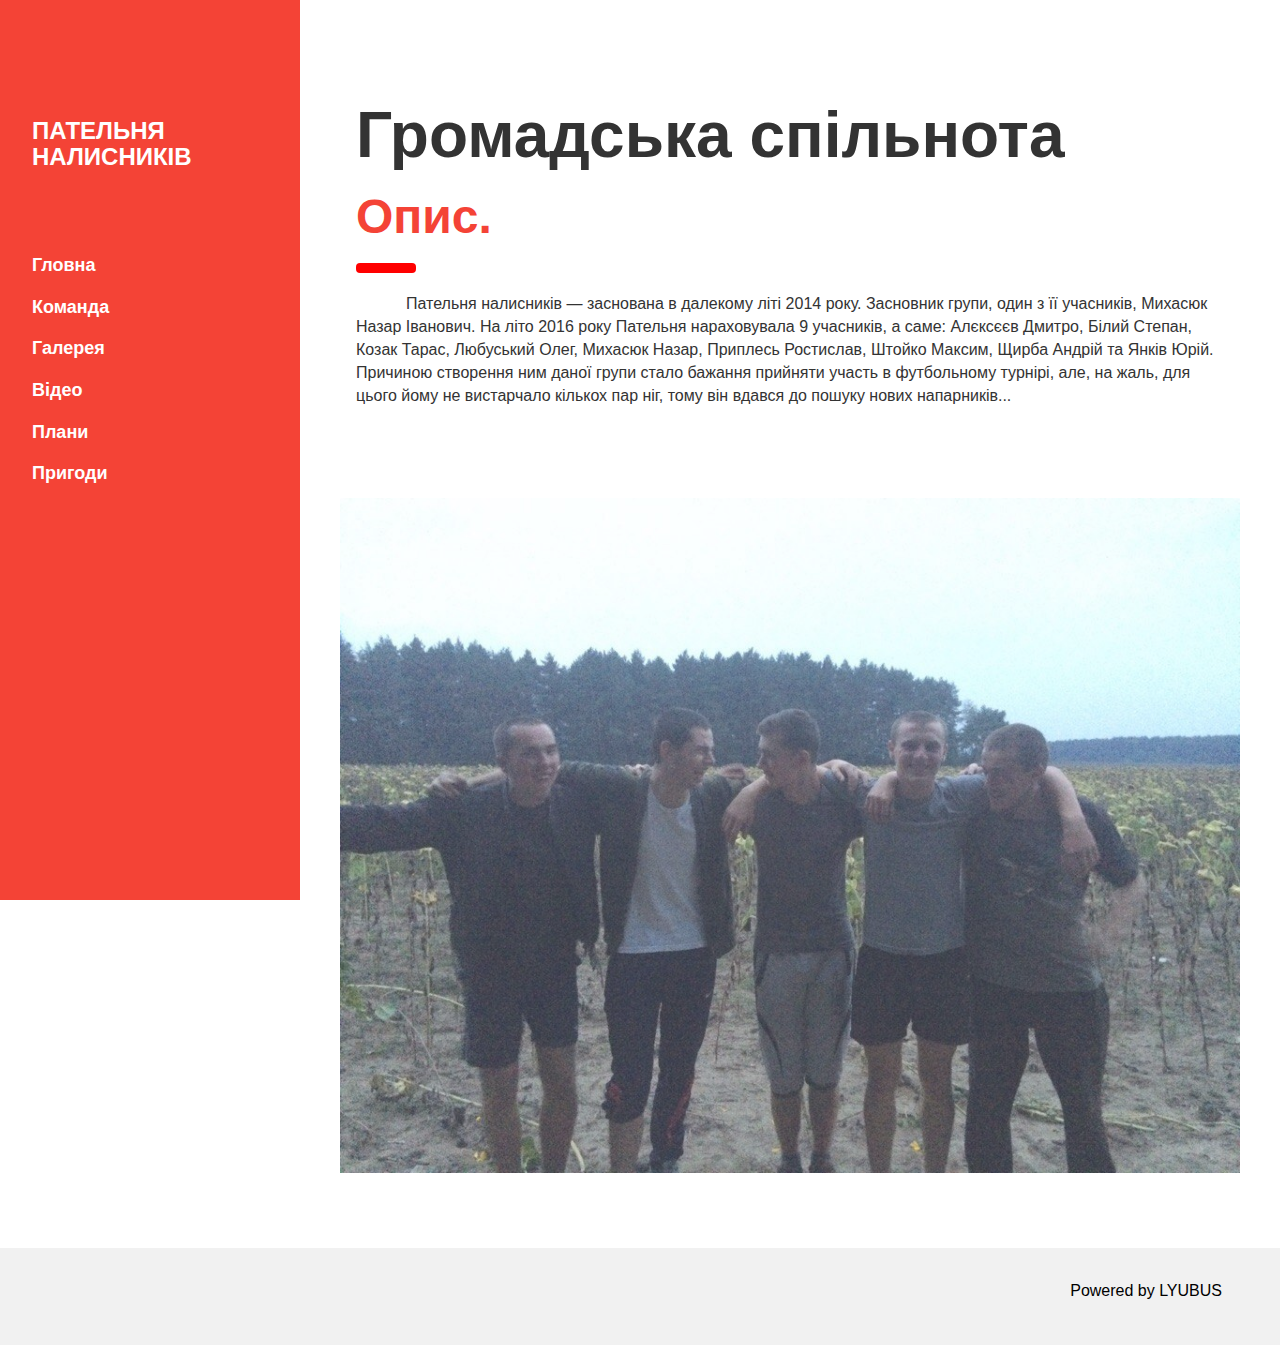
<file: Desktop/ALL/work/The Patelnya Nalusnukiv/index.html>
<!DOCTYPE html>
<html>
<title>The Patelnya Nalusnukiv</title>
<meta charset="UTF-8">
<meta name="viewport" content="width=device-width, initial-scale=1">
<link rel="stylesheet" href="css/style.css">
<link rel="stylesheet" href="css/w3.css">
<link rel="stylesheet" href="css/bootstrap.css">
<link rel="stylesheet" href="css/bootstrap.min.css">
<link rel="icon" href="img/logo.jpg">
<style>
    body,
    h1,
    h2,
    h3,
    h4,
    h5 {
        font-family: "Poppins", sans-serif
    }

    body {
        font-size: 16px;
    }

    .w3-half img {
        margin-bottom: -6px;
        margin-top: 16px;
        opacity: 0.8;
        cursor: pointer
    }

    .w3-half img:hover {
        opacity: 1;
    }
</style>

<body>

    <!-- Sidebar/menu -->
    <nav class="w3-sidebar w3-red w3-collapse w3-top w3-large w3-padding" style="z-index:3;width:300px;font-weight:bold;" id="mySidebar"><br>
        <a href="javascript:void(0)" onclick="w3_close()" class="w3-button w3-hide-large w3-display-topleft" style="width:100%;font-size:22px">ЗАКРИТИ</a>
        <div class="w3-container">
            <h3 class="w3-padding-64"><b>ПАТЕЛЬНЯ<br>НАЛИСНИКІВ</b></h3>
        </div>
        <div class="w3-bar-block">
            <a href="index.html" onclick="w3_close()" class="w3-bar-item w3-button w3-hover-white">Гловна</a>
            <a href="pages/team.html" onclick="w3_close()" class="w3-bar-item w3-button w3-hover-white">Команда</a>
            <a href="pages/gallery.html" onclick="w3_close()" class="w3-bar-item w3-button w3-hover-white">Галерея</a>
            <a href="pages/video.html" onclick="w3_close()" class="w3-bar-item w3-button w3-hover-white">Відео</a>
            <a href="pages/plans.html" onclick="w3_close()" class="w3-bar-item w3-button w3-hover-white">Плани</a>
            <a href="pages/adventure.html" onclick="w3_close()" class="w3-bar-item w3-button w3-hover-white">Пригоди</a>
        </div>
    </nav>

    <!-- Top menu on small screens -->
    <header class="w3-container w3-top w3-hide-large w3-red w3-xlarge w3-padding">
        <a href="javascript:void(0)" class="w3-button w3-red w3-margin-right" onclick="w3_open()">☰</a>
        <span>ПАТЕЛЬНЯ НАЛИСНИКІВ</span>
    </header>

    <!-- Overlay effect when opening sidebar on small screens -->
    <div class="w3-overlay w3-hide-large" onclick="w3_close()" style="cursor:pointer" title="close side menu" id="myOverlay"></div>

   
   
    <div class="w3-main" style="margin-left:340px;margin-right:40px">
        <div class="w3-container" style="margin-top:80px">
            <h1 class="w3-jumbo"><b>Громадська спільнота</b></h1>
            <h1 class="w3-xxxlarge w3-text-red"><b>Опис.</b></h1>
            <hr style="width:50px;border:5px solid red" class="w3-round">
            <p>Пательня налисників — заснована в далекому літі 2014 року. Засновник групи, один з її учасників, Михасюк Назар Іванович. На літо 2016 року Пательня нараховувала 9 учасників, а саме: Алєксєєв Дмитро, Білий Степан, Козак Тарас, Любуський Олег, Михасюк Назар, Приплесь Ростислав, Штойко Максим, Щирба Андрій та Янків Юрій. Причиною створення ним даної групи стало бажання прийняти участь в футбольному турнірі, але, на жаль, для цього йому не вистарчало кількох пар ніг, тому він вдався до пошуку нових напарників...</p>
        </div>
        
        <div class="main-page-img" style="margin-top:80px">
            <img class="img-responsive" src="img/mainPage.jpg" alt="">
        </div>
    </div>




    <div class="w3-light-grey w3-container w3-padding-32" style="margin-top:75px;padding-right:58px">
        <p class="w3-right">Powered by LYUBUS</p>
    </div>

    <script src="js/main.js"></script>
    <script src="js/bootstrap.js"></script>
    <script src="js/bootstrap.min.js"></script>
</body>
</html>
</file>
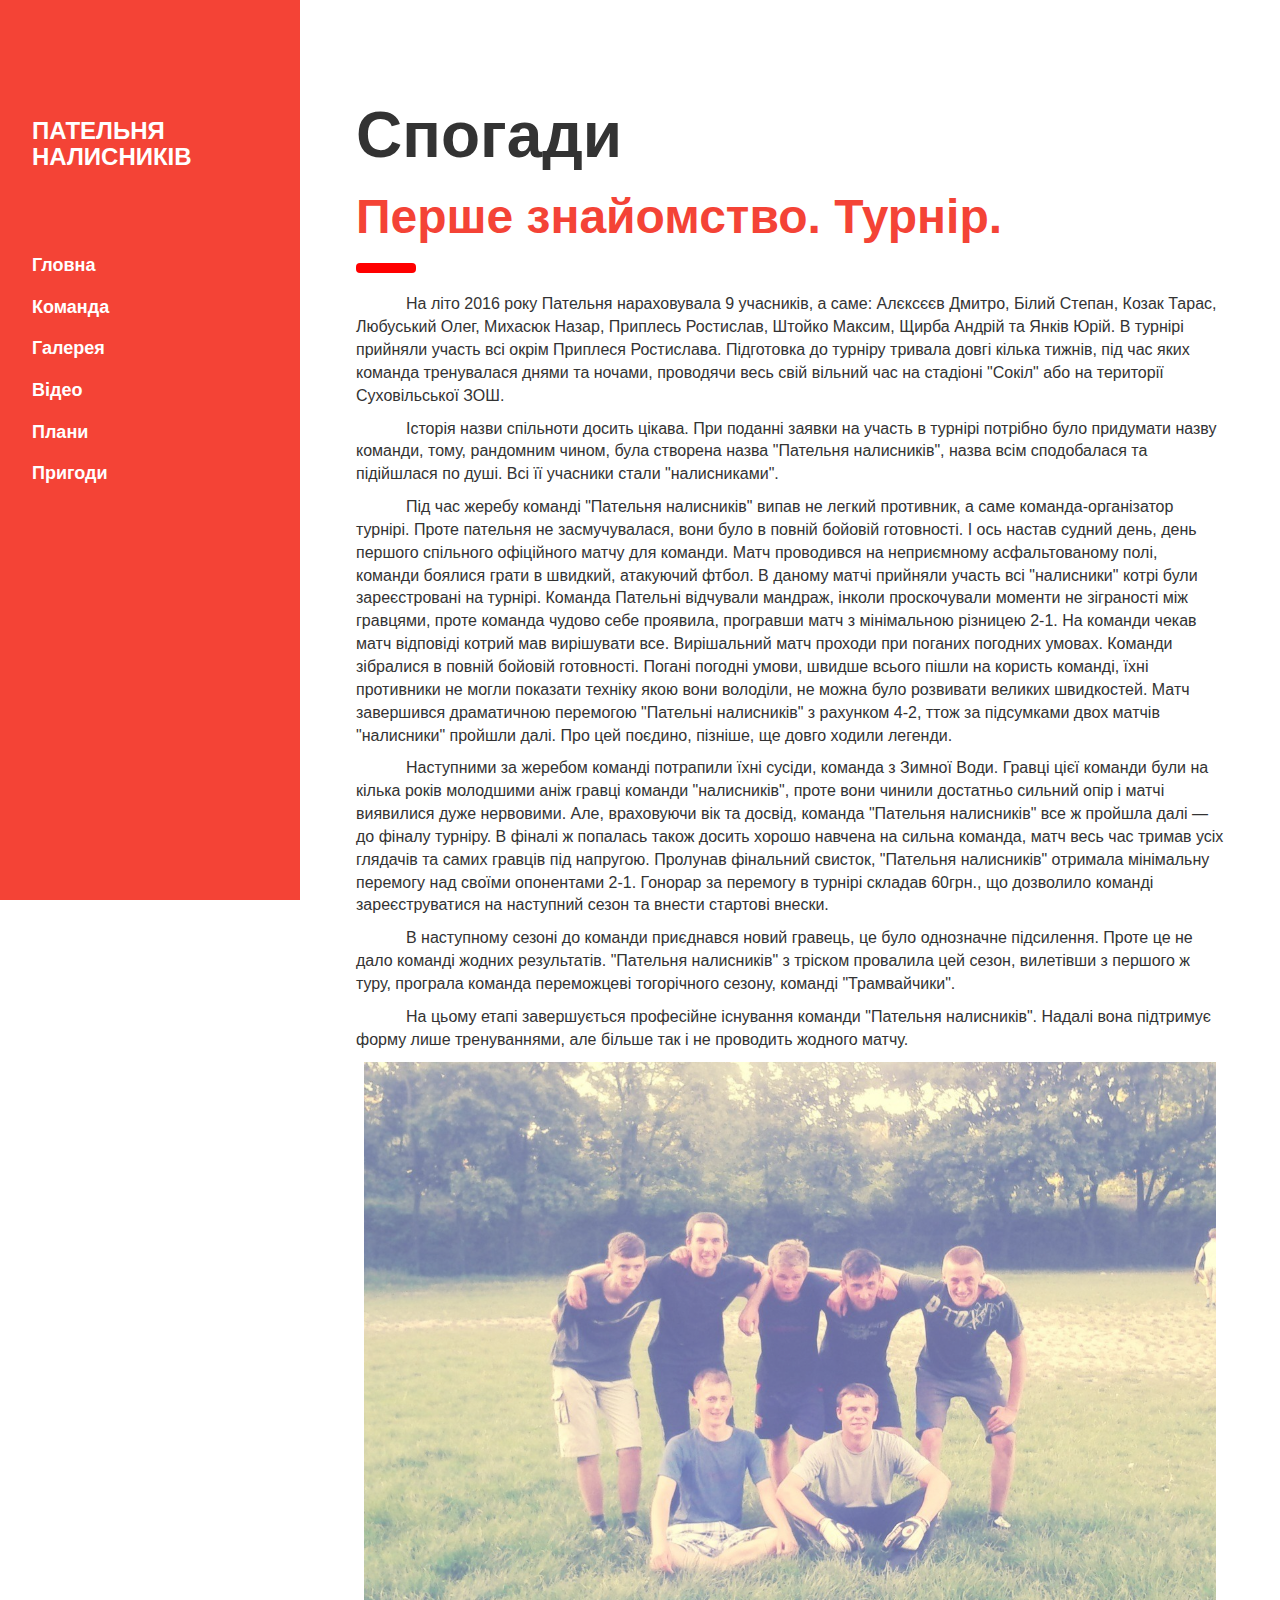
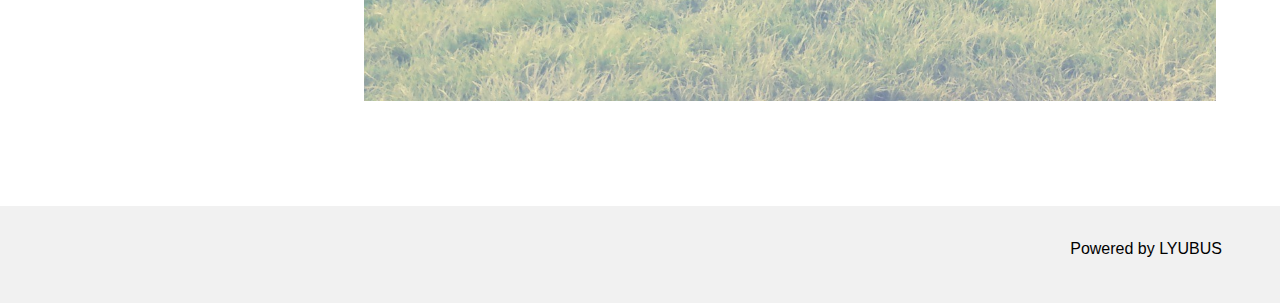
<file: Desktop/ALL/work/The Patelnya Nalusnukiv/pages/adventure.html>
<!DOCTYPE html>
<html>
<title>The Patelnya Nalusnukiv</title>
<meta charset="UTF-8">
<meta name="viewport" content="width=device-width, initial-scale=1">
<link rel="stylesheet" href="../css/style.css">
<link rel="stylesheet" href="../css/w3.css">
<link rel="stylesheet" href="../css/bootstrap.css">
<link rel="stylesheet" href="../css/bootstrap.min.css">
<link rel="icon" href="../img/logo.jpg">
<style>
    body,
    h1,
    h2,
    h3,
    h4,
    h5 {
        font-family: "Poppins", sans-serif
    }

    body {
        font-size: 16px;
    }

    .w3-half img {
        margin-bottom: -6px;
        margin-top: 16px;
        opacity: 0.8;
        cursor: pointer
    }

    .w3-half img:hover {
        opacity: 1;
    }
</style>

<body>

    <!-- Sidebar/menu -->
    <nav class="w3-sidebar w3-red w3-collapse w3-top w3-large w3-padding" style="z-index:3;width:300px;font-weight:bold;" id="mySidebar"><br>
        <a href="javascript:void(0)" onclick="w3_close()" class="w3-button w3-hide-large w3-display-topleft" style="width:100%;font-size:22px">ЗАКРИТИ</a>
        <div class="w3-container">
            <h3 class="w3-padding-64"><b>ПАТЕЛЬНЯ<br>НАЛИСНИКІВ</b></h3>
        </div>
        <div class="w3-bar-block">
            <a href="../index.html" onclick="w3_close()" class="w3-bar-item w3-button w3-hover-white">Гловна</a>
            <a href="../pages/team.html" onclick="w3_close()" class="w3-bar-item w3-button w3-hover-white">Команда</a>
            <a href="../pages/gallery.html" onclick="w3_close()" class="w3-bar-item w3-button w3-hover-white">Галерея</a>
            <a href="../pages/video.html" onclick="w3_close()" class="w3-bar-item w3-button w3-hover-white">Відео</a>
            <a href="../pages/plans.html" onclick="w3_close()" class="w3-bar-item w3-button w3-hover-white">Плани</a>
            <a href="../pages/adventure.html" onclick="w3_close()" class="w3-bar-item w3-button w3-hover-white">Пригоди</a>
        </div>
    </nav>

    <!-- Top menu on small screens -->
    <header class="w3-container w3-top w3-hide-large w3-red w3-xlarge w3-padding">
        <a href="javascript:void(0)" class="w3-button w3-red w3-margin-right" onclick="w3_open()">☰</a>
        <span>ПАТЕЛЬНЯ НАЛИСНИКІВ</span>
    </header>

    <!-- Overlay effect when opening sidebar on small screens -->
    <div class="w3-overlay w3-hide-large" onclick="w3_close()" style="cursor:pointer" title="close side menu" id="myOverlay"></div>

   
   
    <div class="w3-main" style="margin-left:340px;margin-right:40px">
        <div class="w3-container" style="margin-top:80px" id="showcase">
            <h1 class="w3-jumbo"><b>Спогади</b></h1>
            <h1 class="w3-xxxlarge w3-text-red"><b>Перше знайомство. Турнір.</b></h1>
            <hr style="width:50px;border:5px solid red" class="w3-round">
            <p>На літо 2016 року Пательня нараховувала 9 учасників, а саме: Алєксєєв Дмитро, Білий Степан, Козак Тарас, Любуський Олег, Михасюк Назар, Приплесь Ростислав, Штойко Максим, Щирба Андрій та Янків Юрій. В турнірі прийняли участь всі окрім Приплеся Ростислава. Підготовка до турніру тривала довгі кілька тижнів, під час яких команда тренувалася днями та ночами, проводячи весь свій вільний час на стадіоні "Сокіл" або на території Суховільської ЗОШ.</p>
            <p>Історія назви спільноти досить цікава. При поданні заявки на участь в турнірі потрібно було придумати назву команди, тому, рандомним чином, була створена назва "Пательня налисників", назва всім сподобалася та підійшлася по душі. Всі її учасники стали "налисниками".</p>
            <p>Під час жеребу команді "Пательня налисників" випав не легкий противник, а саме команда-організатор турнірі. Проте пательня не засмучувалася, вони було в повній бойовій готовності. І ось настав судний день, день першого спільного офіційного матчу для команди. Матч проводився на неприємному асфальтованому полі, команди боялися грати в швидкий, атакуючий фтбол. В даному матчі прийняли участь всі "налисники" котрі були зареєстровані на турнірі. Команда Пательні відчували мандраж, інколи проскочували моменти не зіграності між гравцями, проте команда чудово себе проявила, програвши матч з мінімальною різницею 2-1. На команди чекав матч відповіді котрий мав вирішувати все. Вирішальний матч проходи при поганих погодних умовах. Команди зібралися в повній бойовій готовності. Погані погодні умови, швидше всього пішли на користь команді, їхні противники не могли показати техніку якою вони володіли, не можна було розвивати великих швидкостей. Матч завершився драматичною перемогою "Пательні налисників" з рахунком 4-2, ттож за підсумками двох матчів "налисники" пройшли далі. Про цей поєдино, пізніше, ще довго ходили легенди.</p>
            <p>Наступними за жеребом команді потрапили їхні сусіди, команда з Зимної Води. Гравці цієї команди були на кілька років молодшими аніж гравці команди "налисників", проте вони чинили достатньо сильний опір і матчі виявилися дуже нервовими. Але, враховуючи вік та досвід, команда "Пательня налисників" все ж пройшла далі — до фіналу турніру. В фіналі ж попалась також досить хорошо навчена на сильна команда, матч весь час тримав усіх глядачів та самих гравців під напругою. Пролунав фінальний свисток, "Пательня налисників" отримала мінімальну перемогу над своїми опонентами 2-1. Гонорар за перемогу в турнірі складав 60грн., що дозволило команді зареєструватися на наступний сезон та внести стартові внески.</p>
            <p>В наступному сезоні до команди приєднався новий гравець, це було однозначне підсилення. Проте це не дало команді жодних результатів. "Пательня налисників" з тріском провалила цей сезон, вилетівши з першого ж туру, програла команда переможцеві тогорічного сезону, команді "Трамвайчики".</p>
            <p>На цьому етапі завершується професійне існування команди "Пательня налисників". Надалі вона підтримує форму лише тренуваннями, але більше так і не проводить жодного матчу.</p>
            <div class="w3-row-padding">
                <img class="img-responsive opacity" width="100%" src="../img/1/foot.jpg" alt="" style="margin-bottom: 30px">
            </div>
        </div>
    </div>




    <div class="w3-light-grey w3-container w3-padding-32" style="margin-top:75px;padding-right:58px">
        <p class="w3-right">Powered by LYUBUS</p>
    </div>

    <script src="../js/main.js"></script>
    <script src="../js/bootstrap.js"></script>
    <script src="../js/bootstrap.min.js"></script>
</body>
</html>
</file>
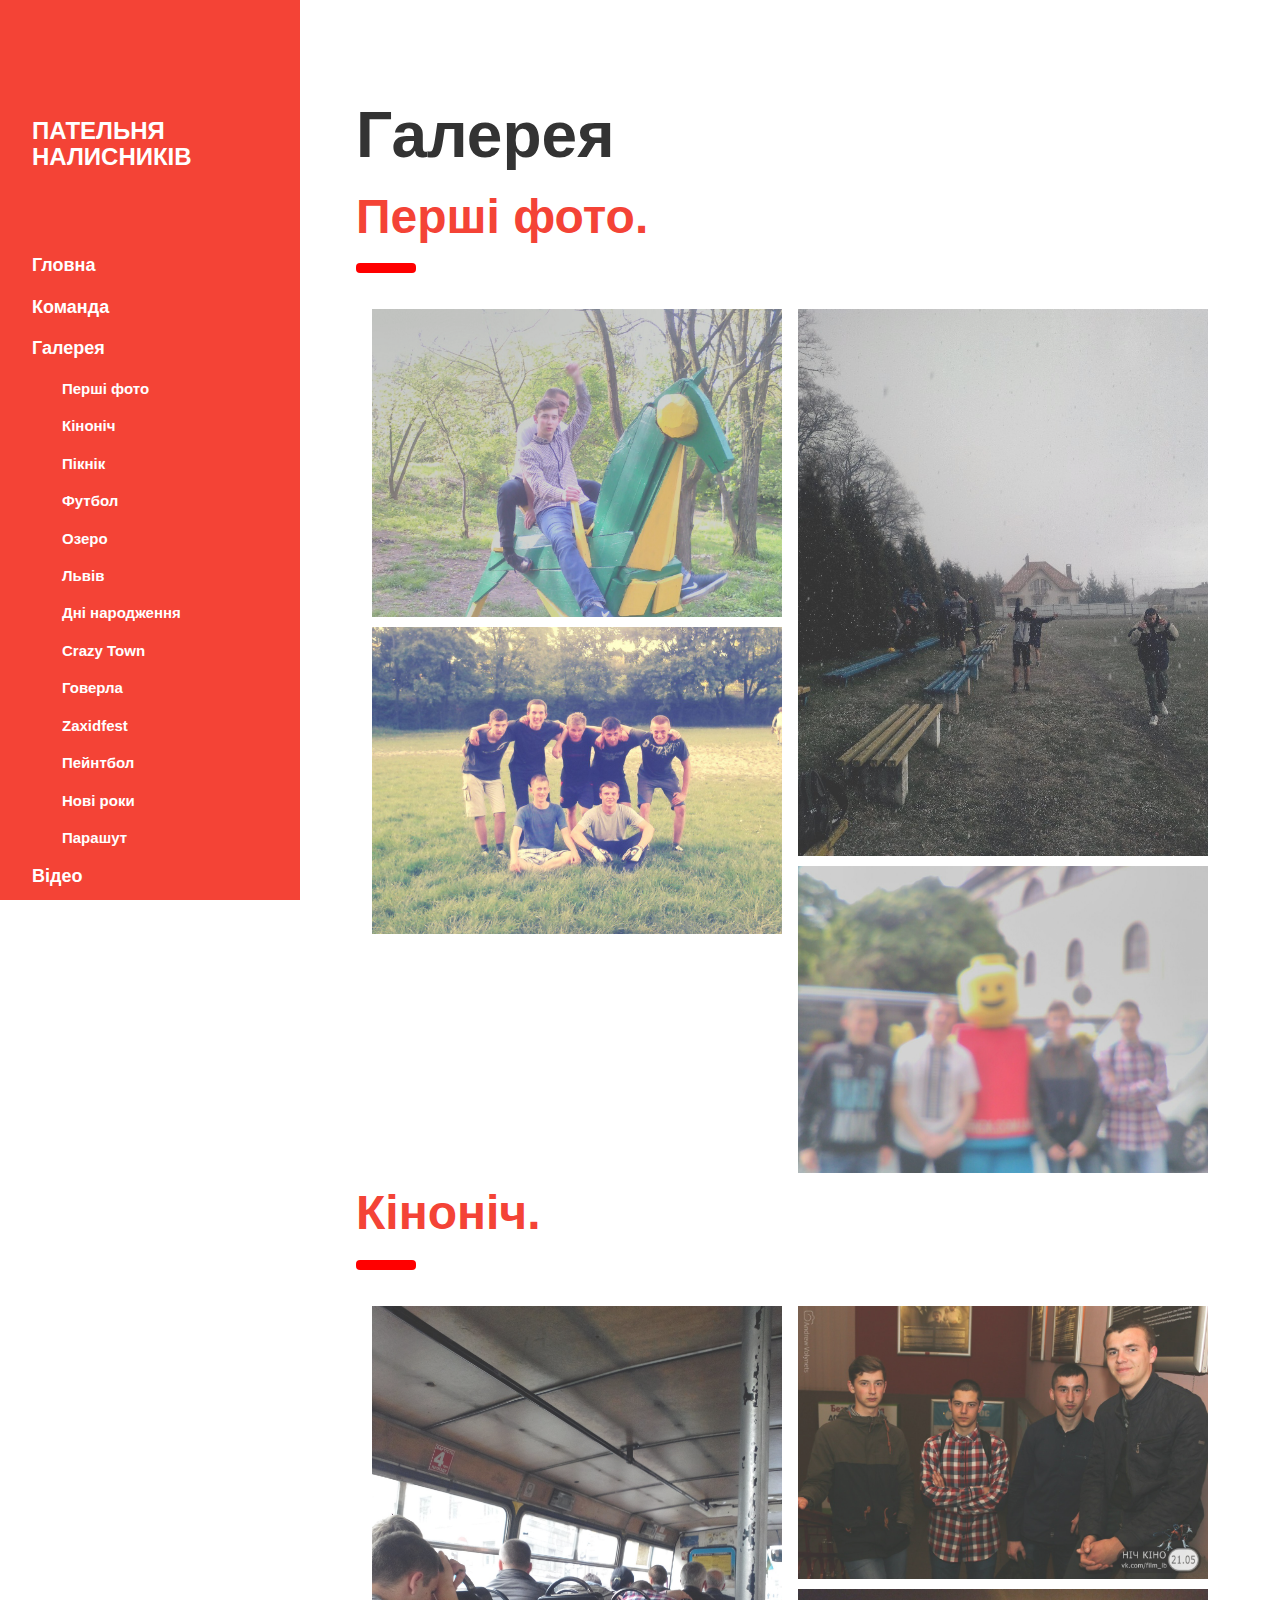
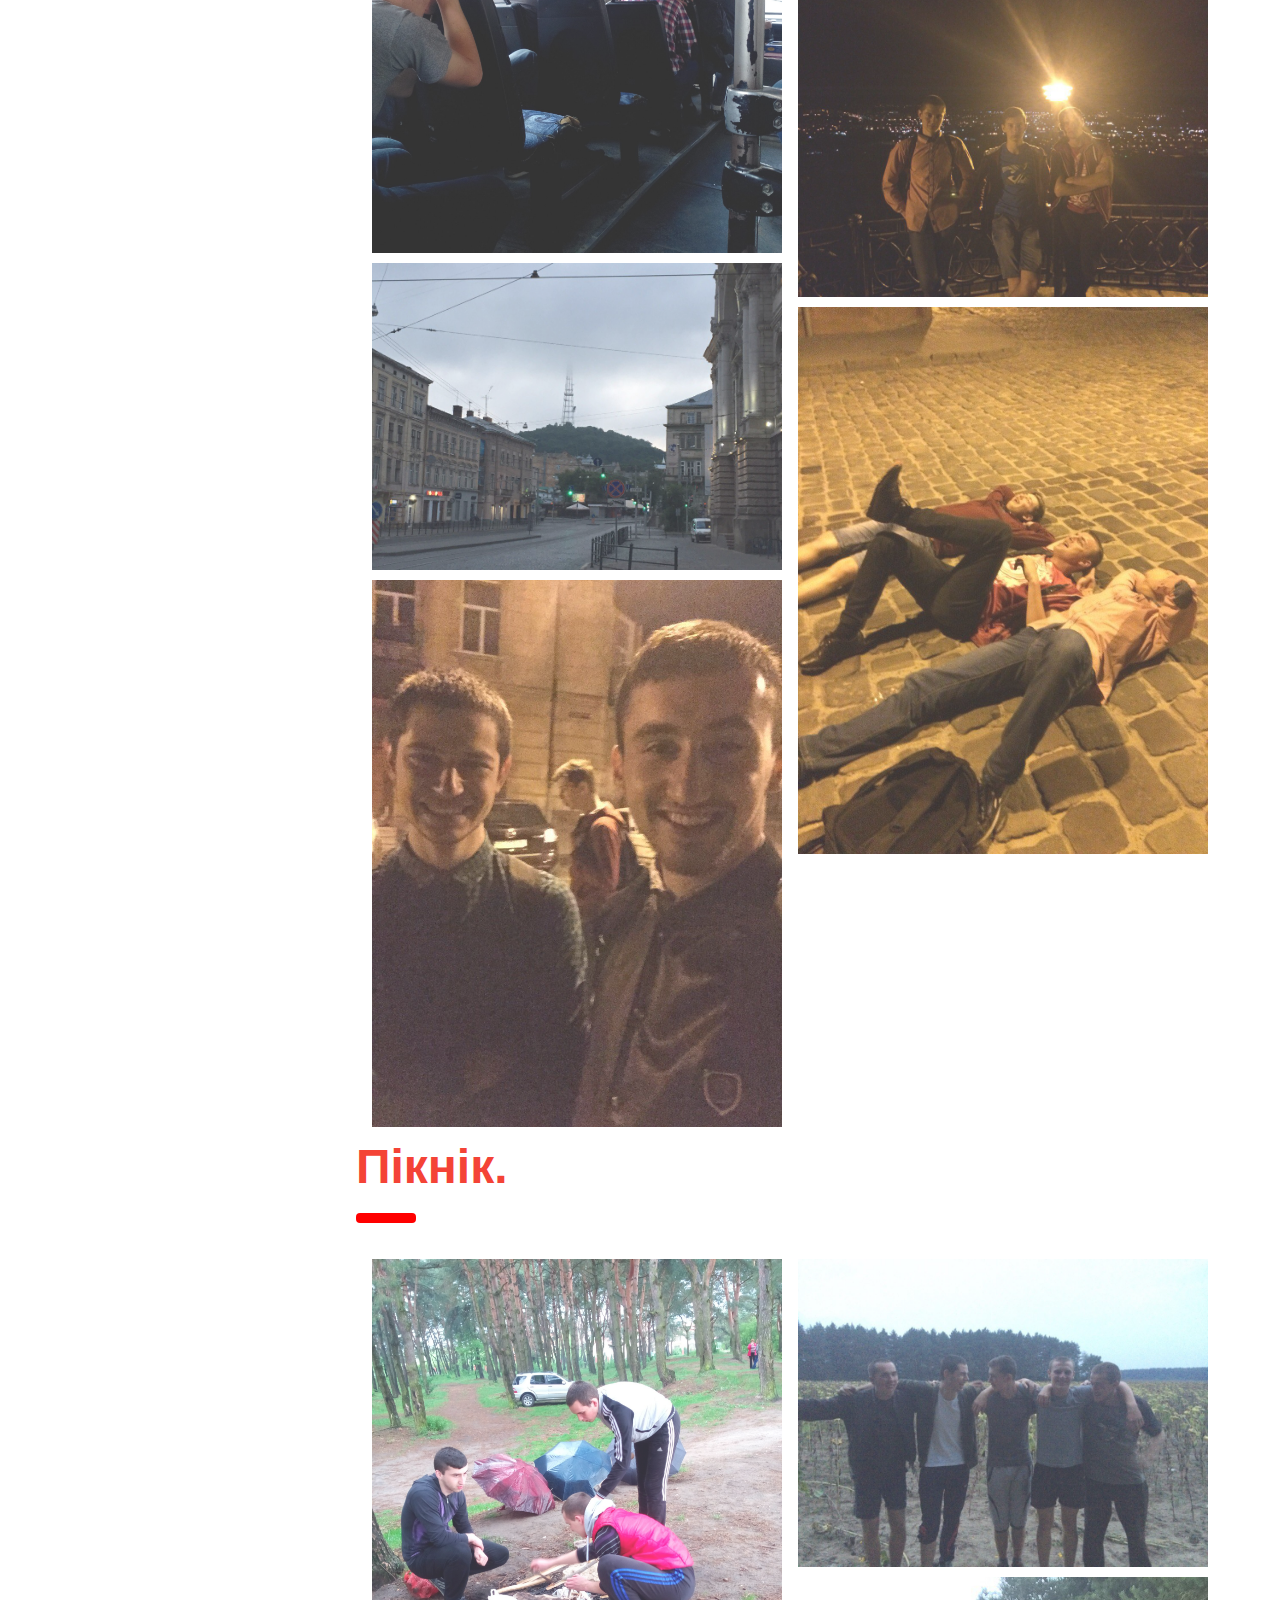
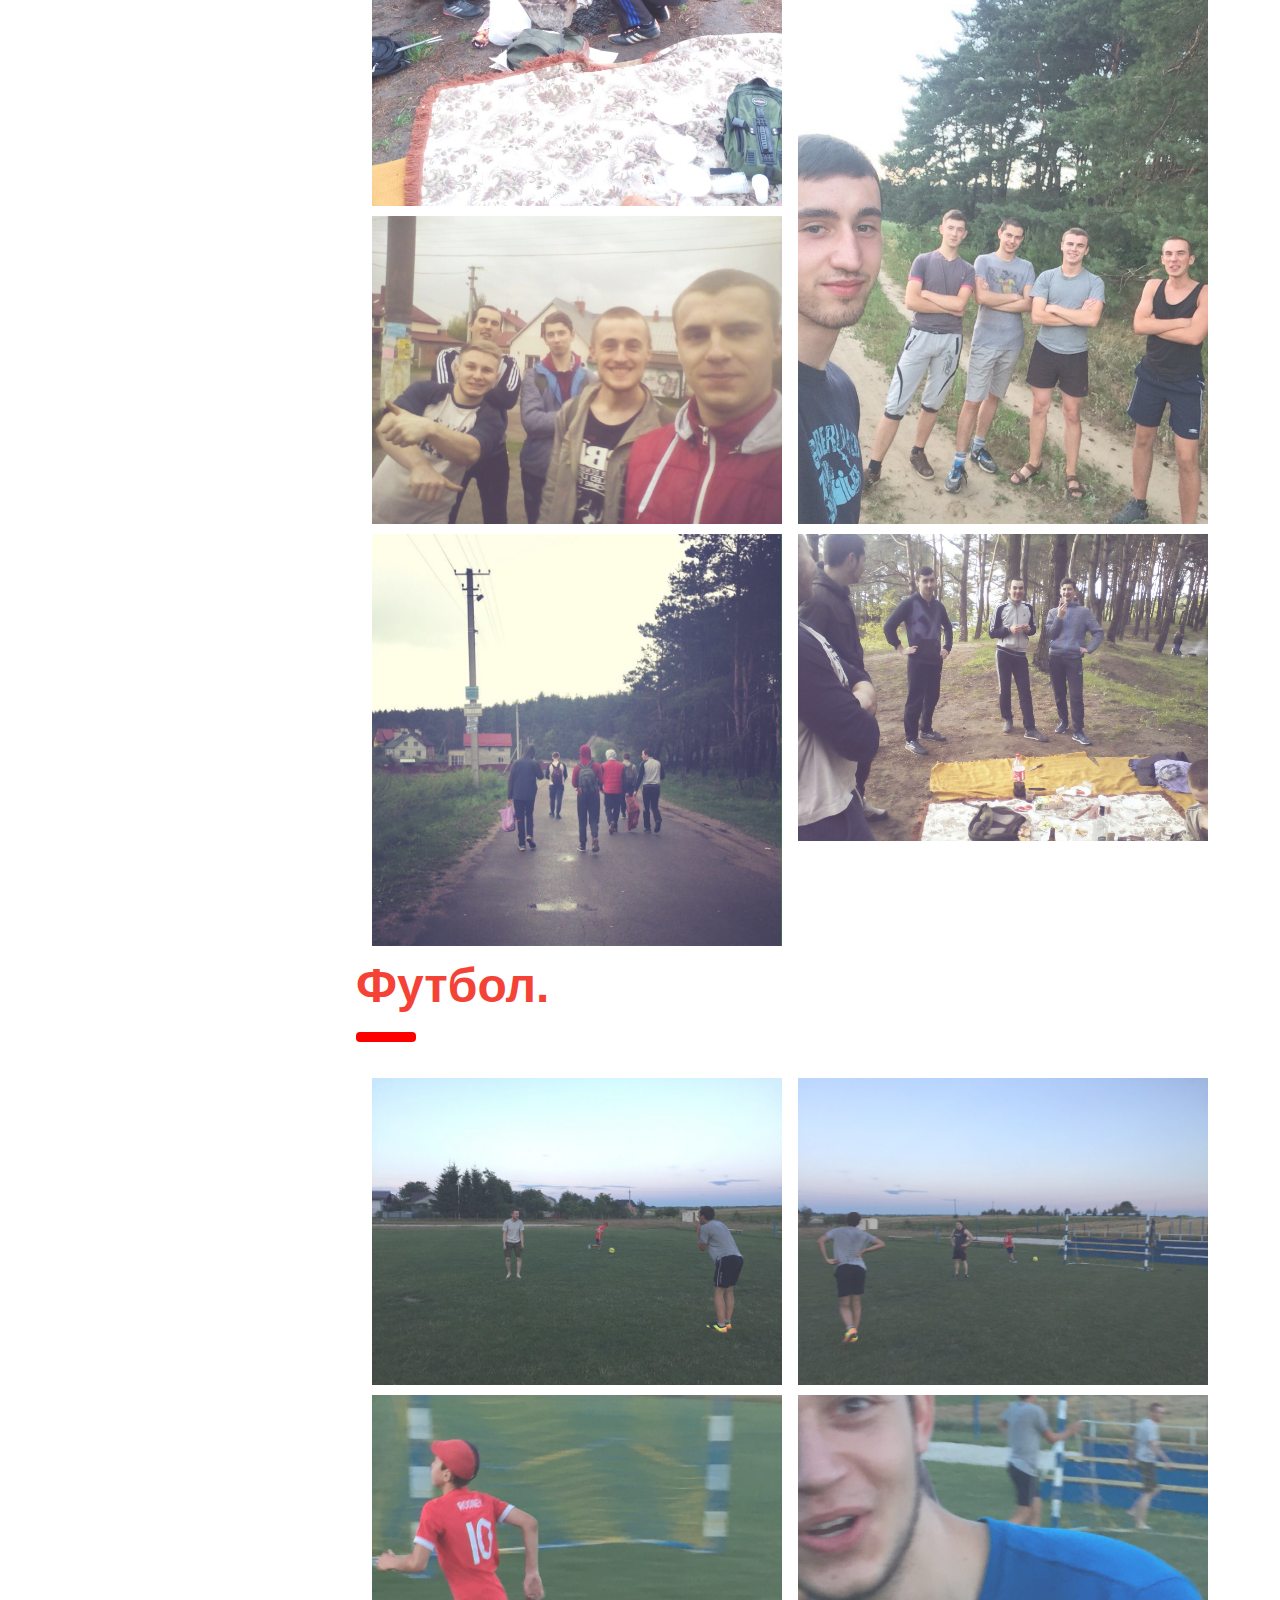
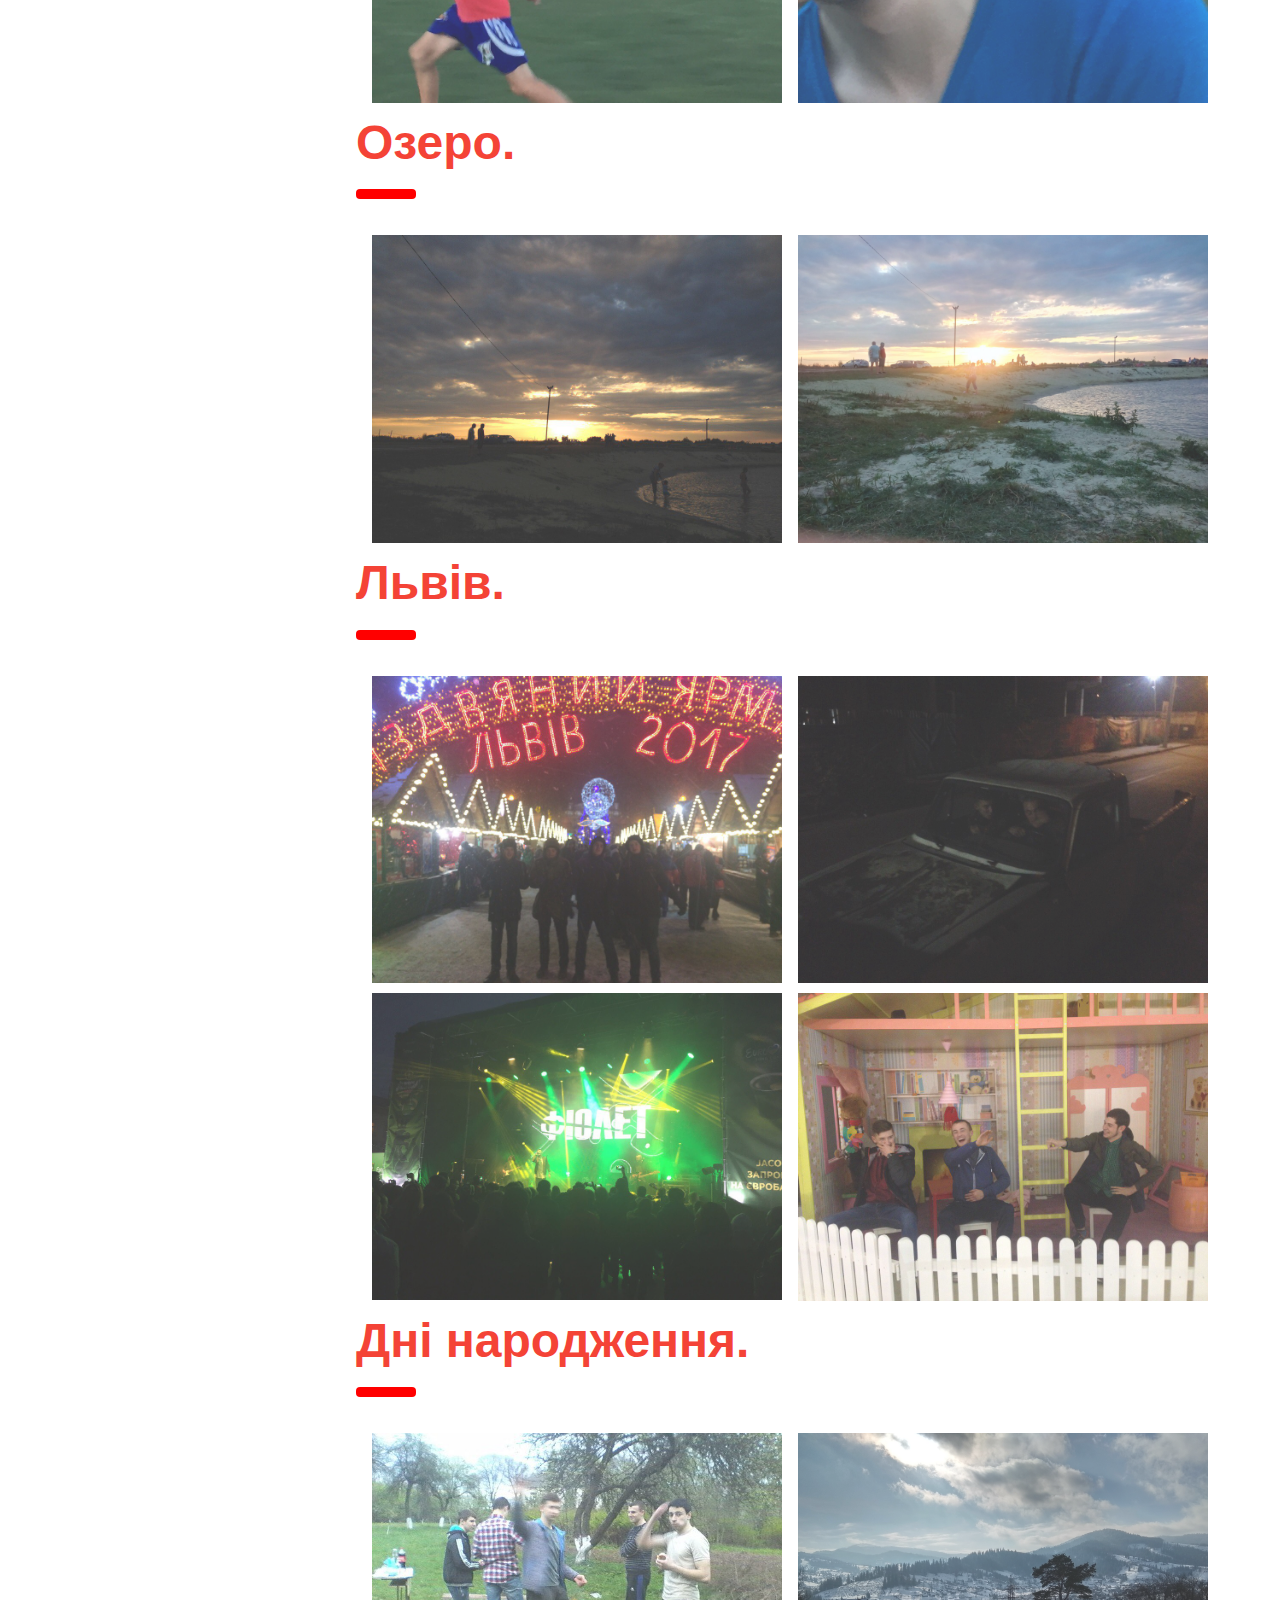
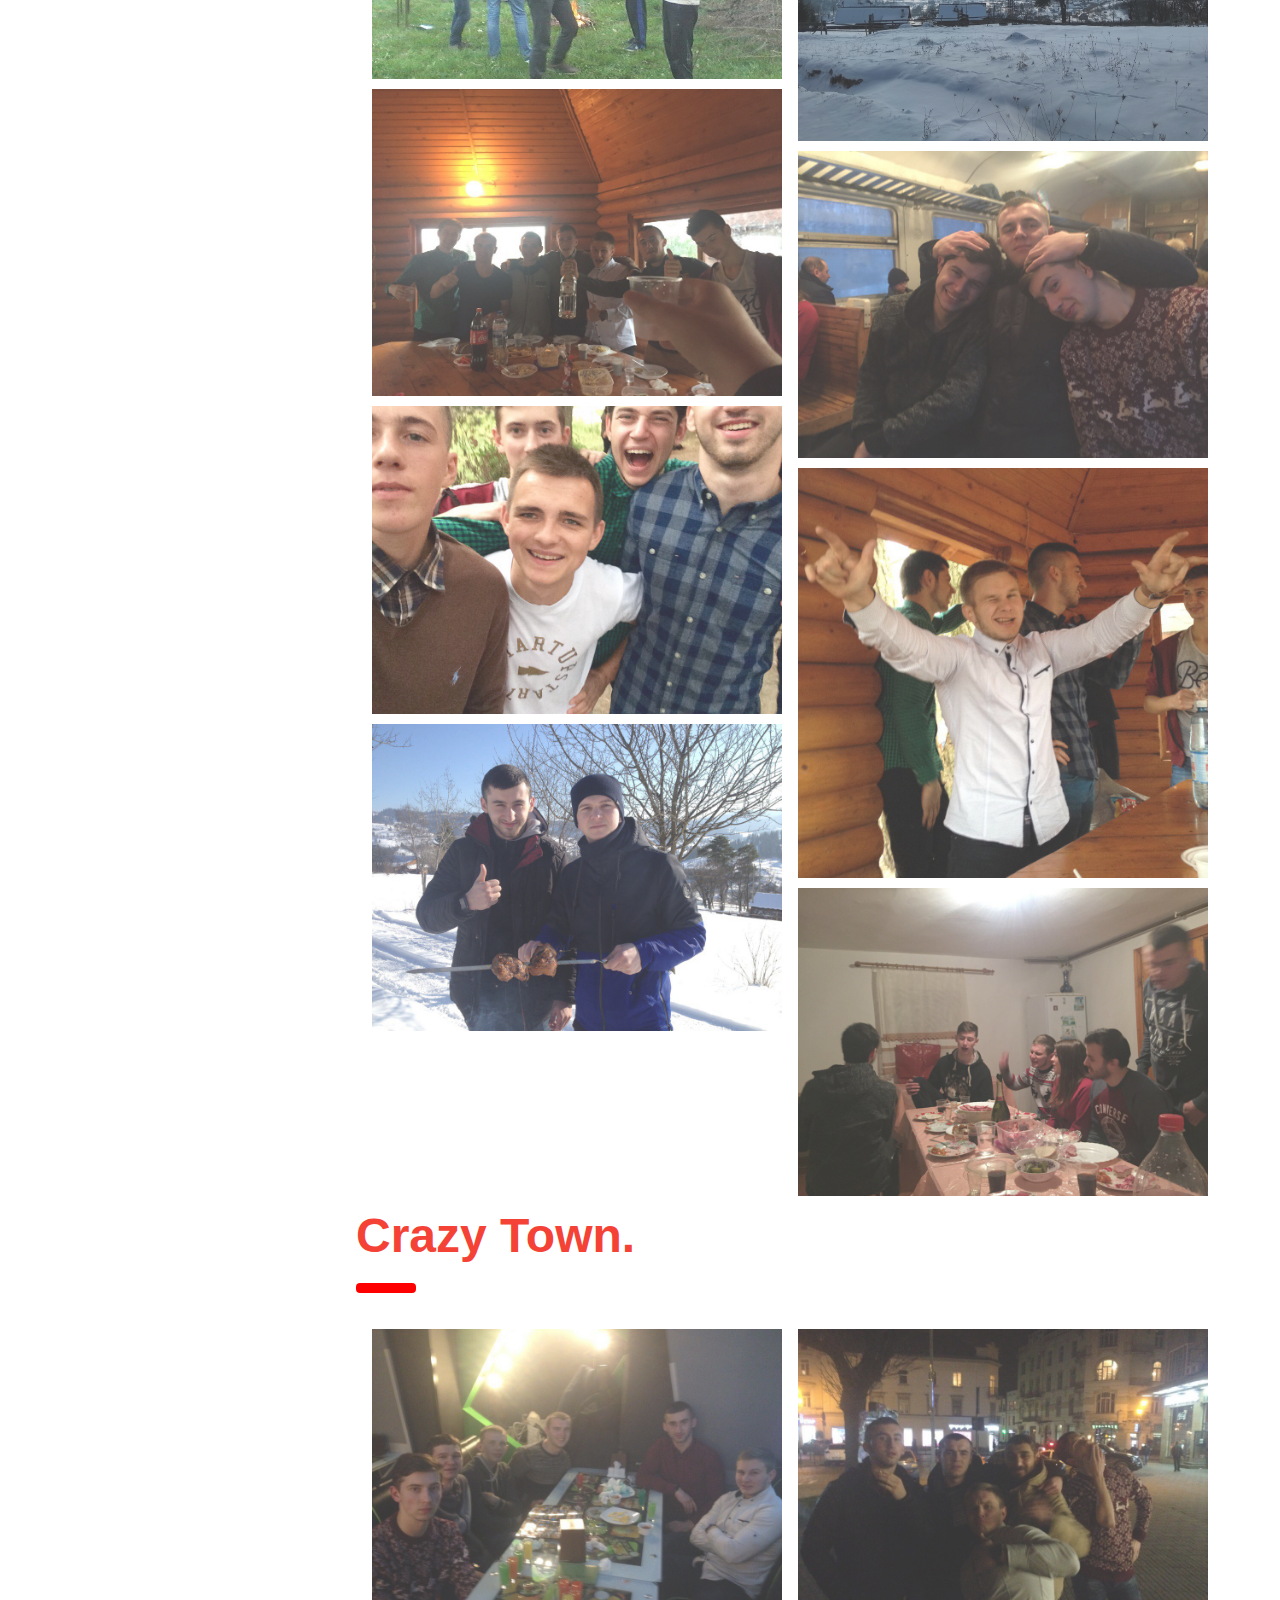
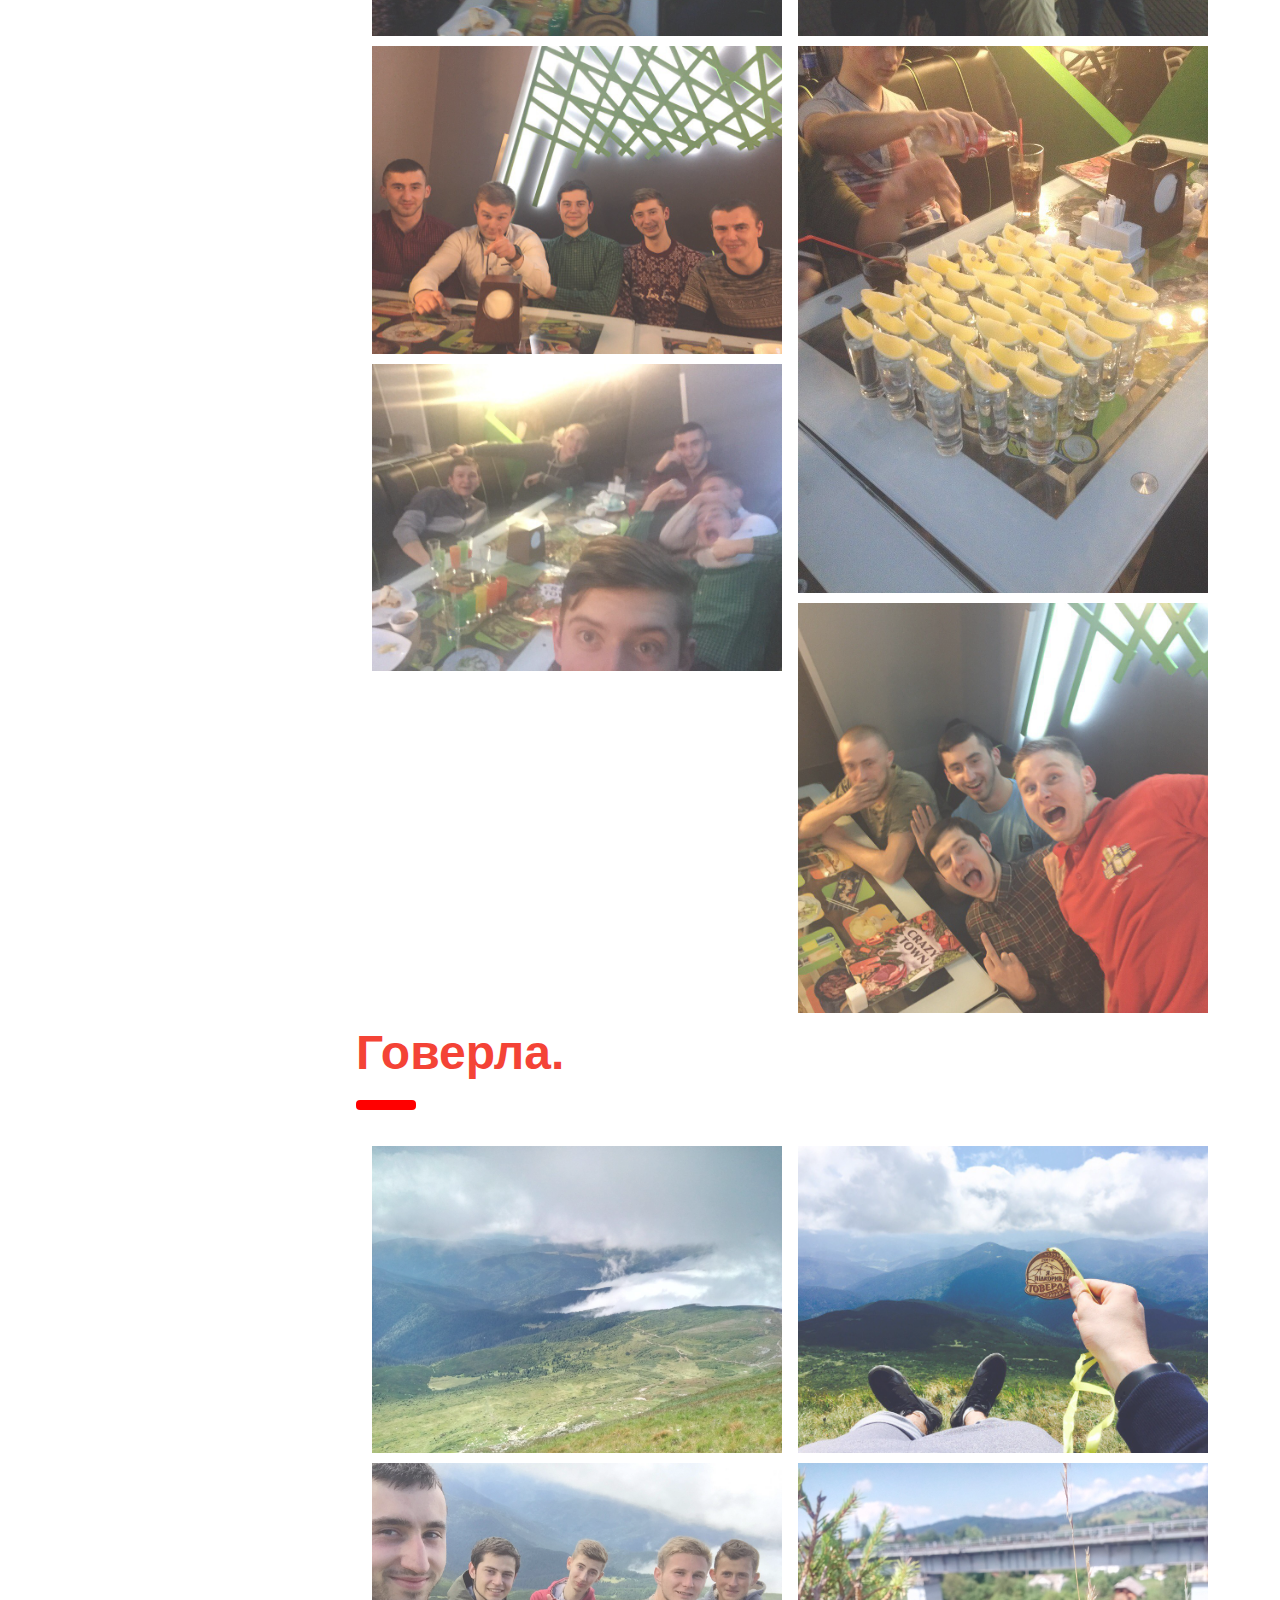
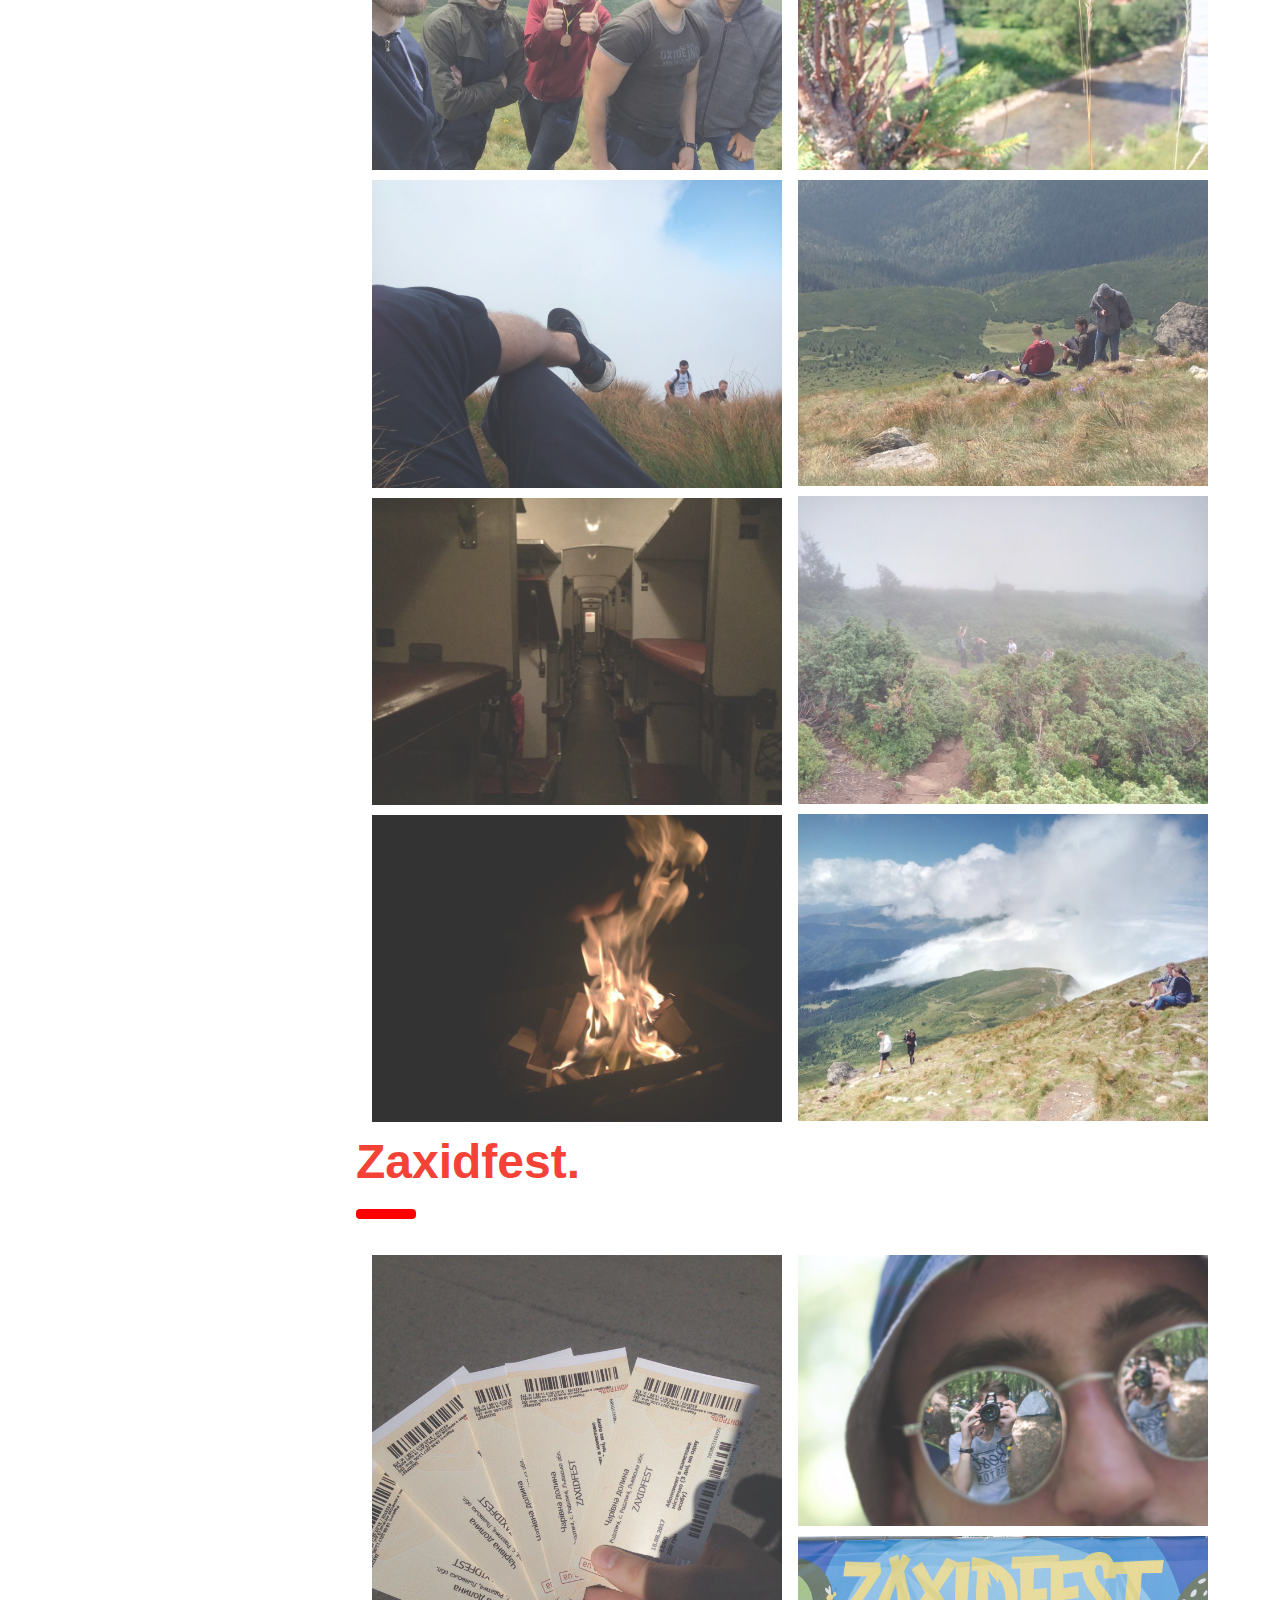
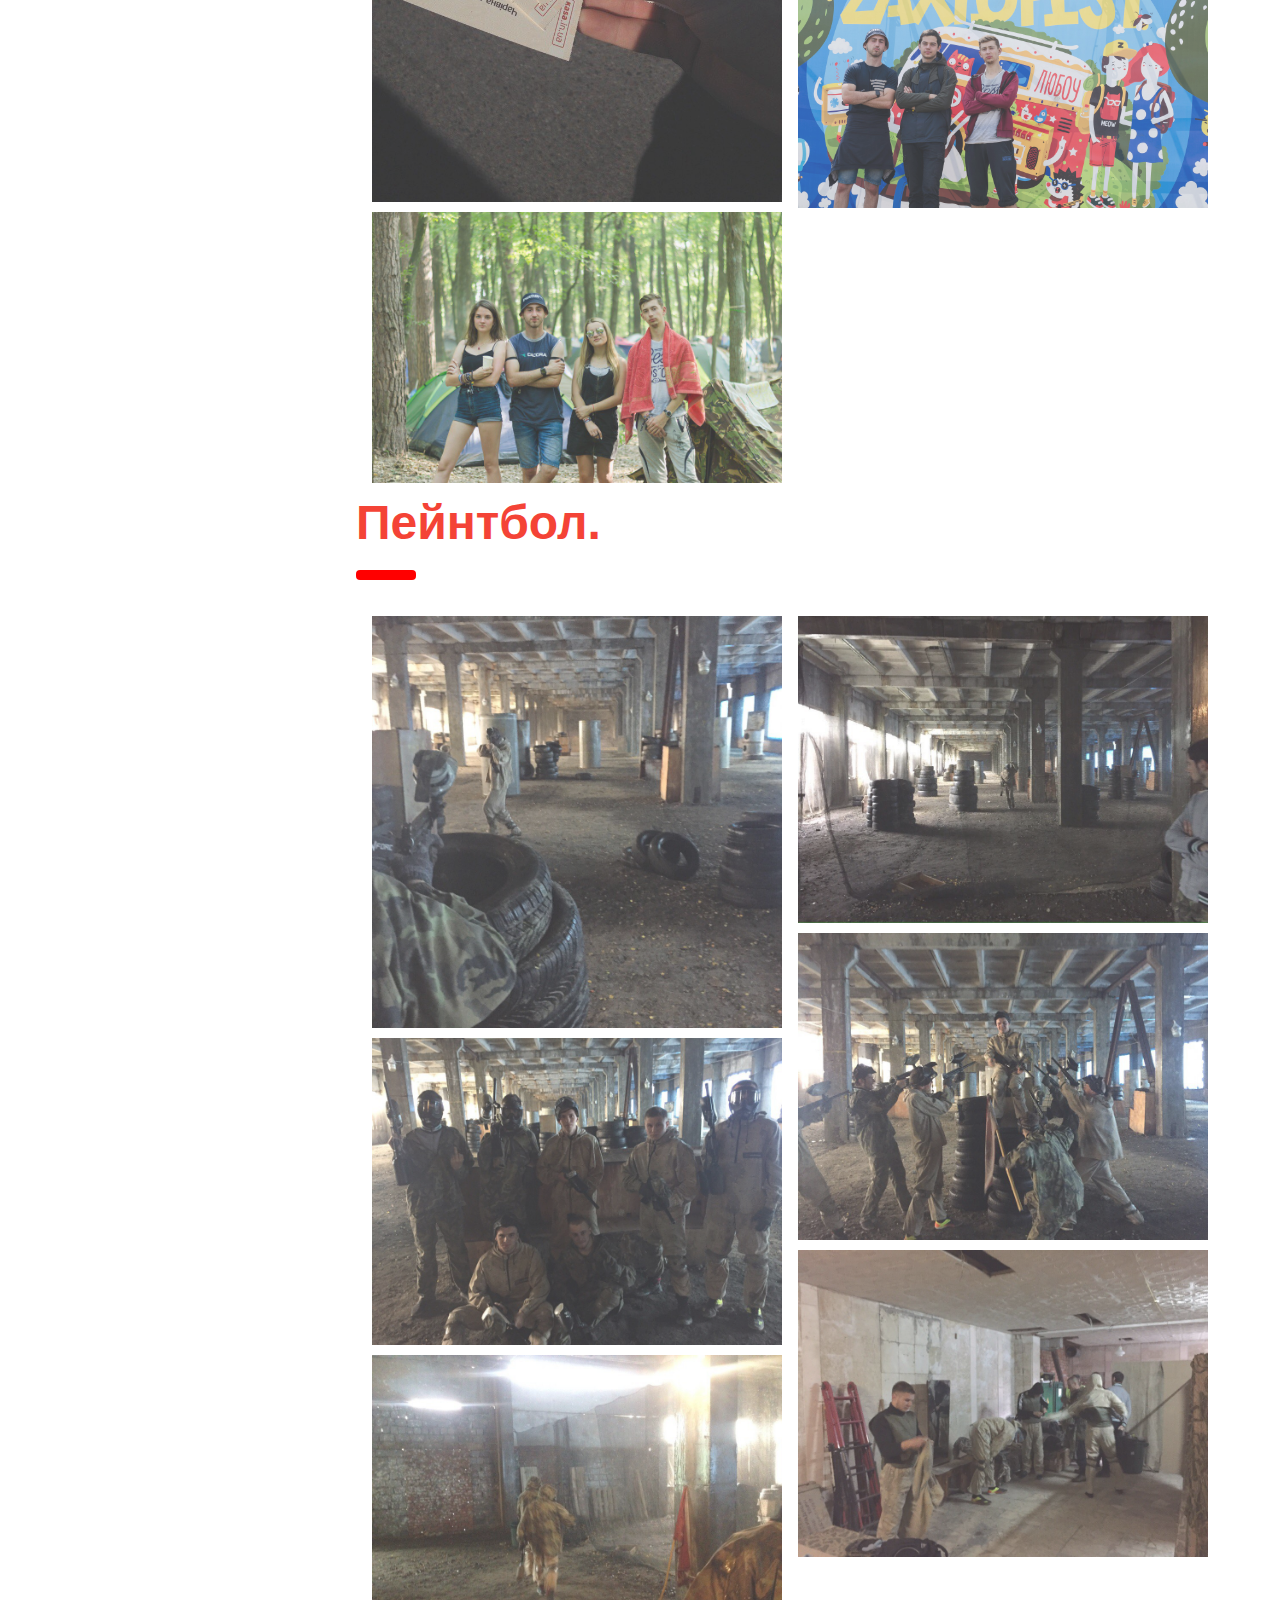
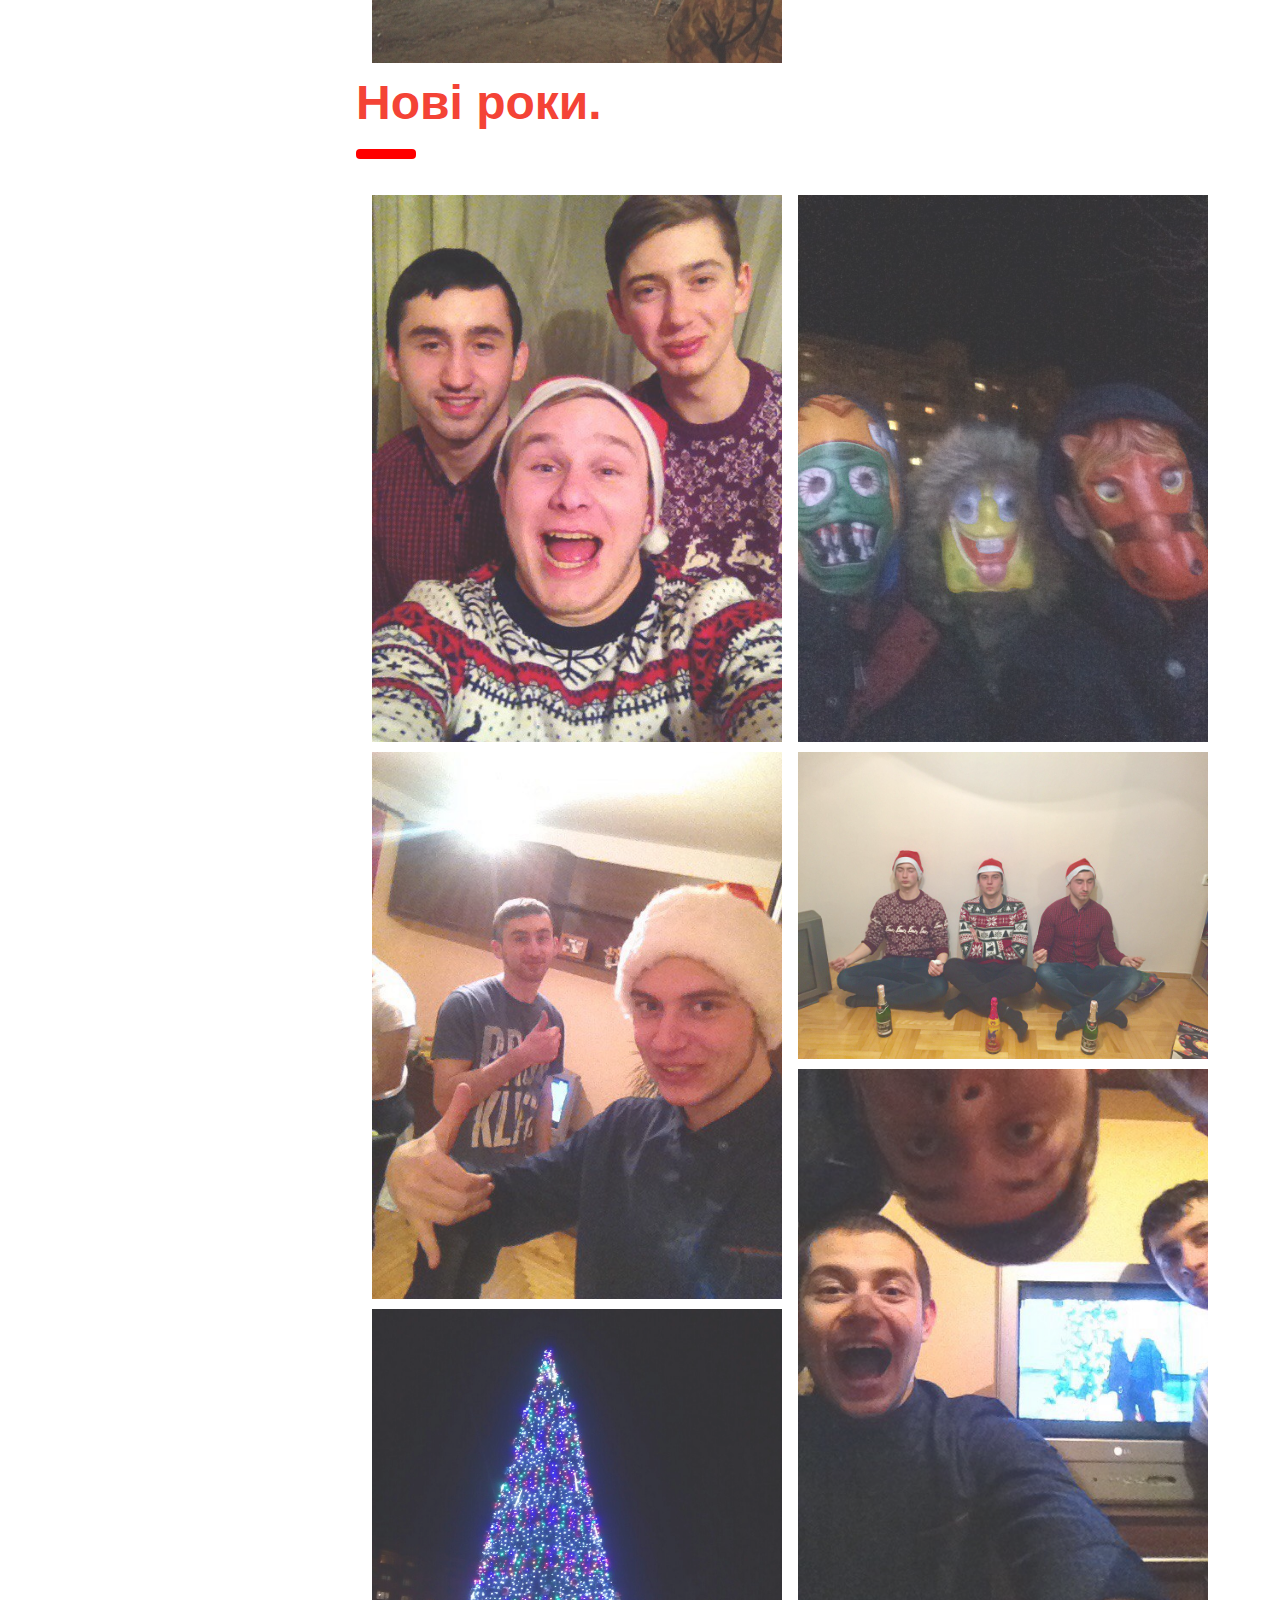
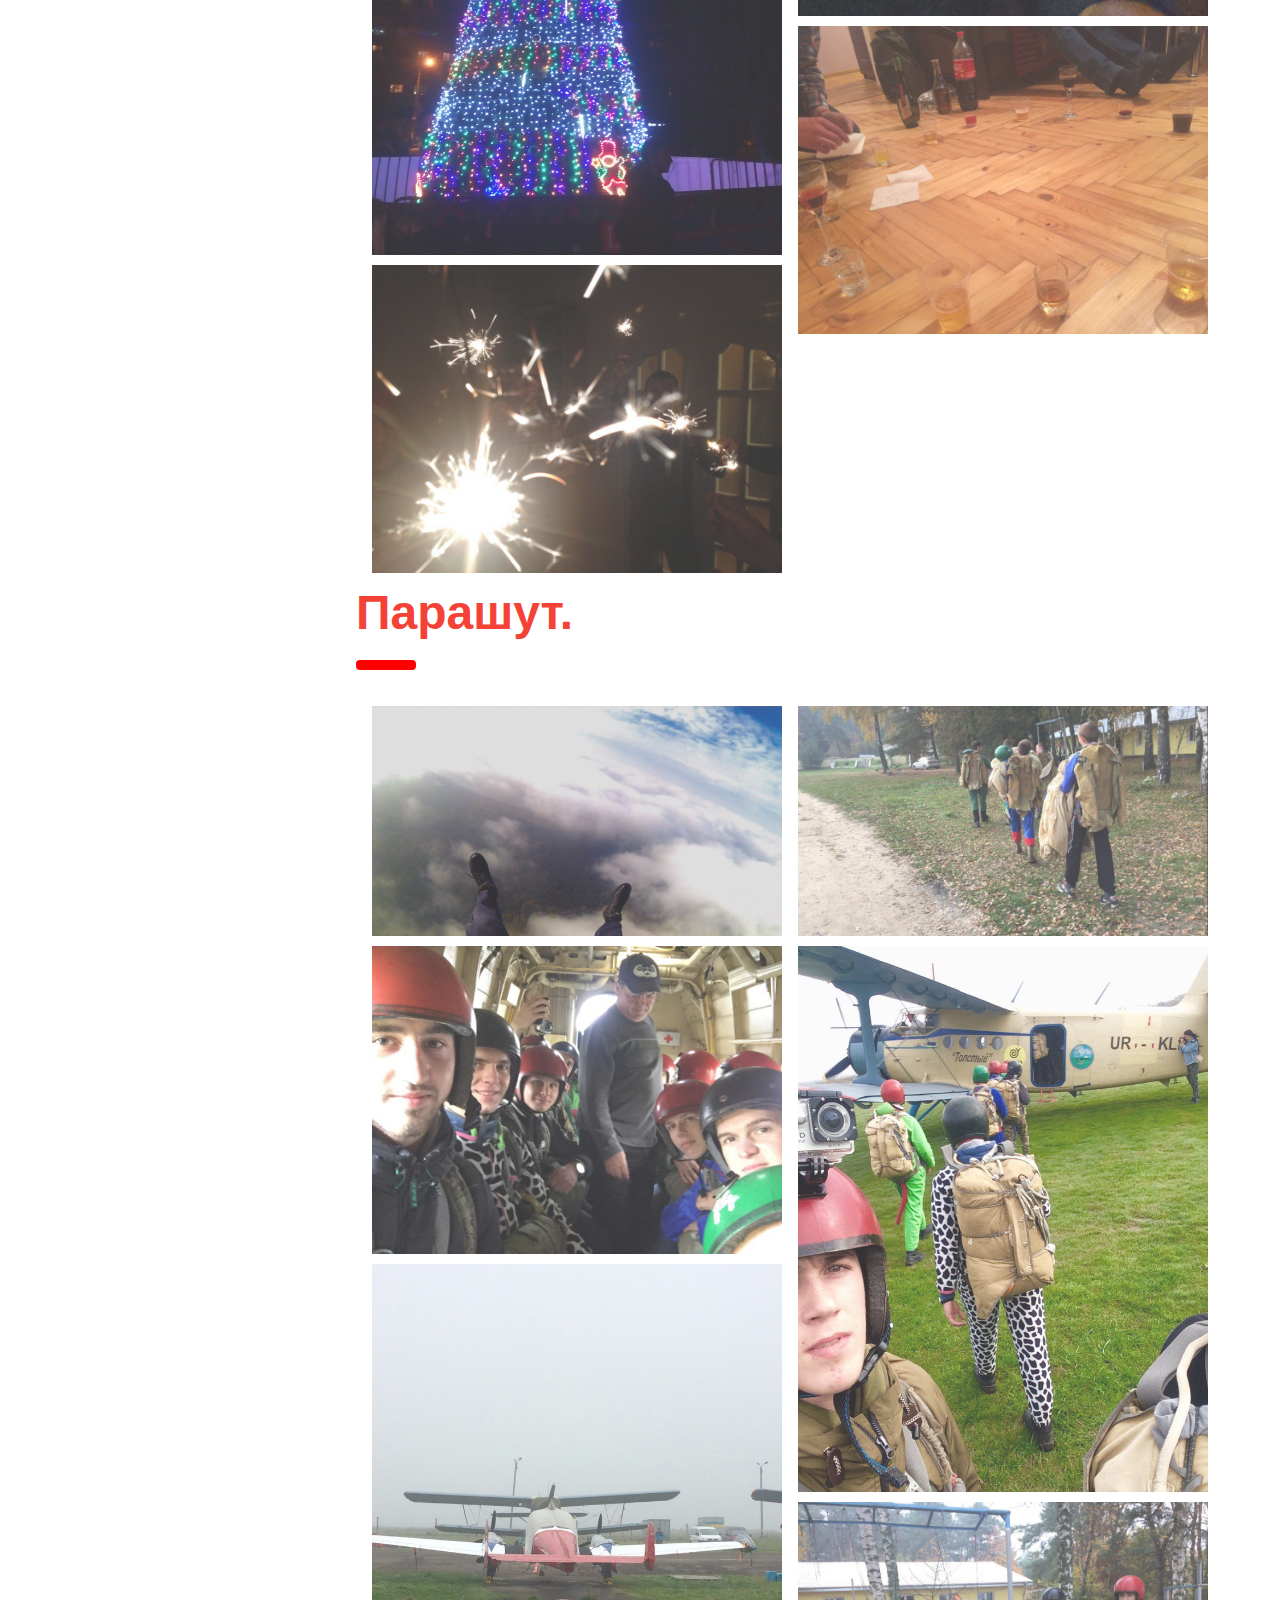
<file: Desktop/ALL/work/The Patelnya Nalusnukiv/pages/gallery.html>
<!DOCTYPE html>
<html>
<title>The Patelnya Nalusnukiv</title>
<meta charset="UTF-8">
<meta name="viewport" content="width=device-width, initial-scale=1">
<link rel="stylesheet" href="../css/style.css">
<link rel="stylesheet" href="../css/w3.css">
<link rel="stylesheet" href="../css/bootstrap.css">
<link rel="stylesheet" href="../css/bootstrap.min.css">
<link rel="icon" href="../img/logo.jpg">
<style>
    body,
    h1,
    h2,
    h3,
    h4,
    h5 {
        font-family: "Poppins", sans-serif
    }

    body {
        font-size: 16px;
    }

    .w3-half img {
        margin-bottom: -6px;
        margin-top: 16px;
        opacity: 0.8;
        cursor: pointer
    }

    .w3-half img:hover {
        opacity: 1;
    }
</style>

<body>

    <!-- Sidebar/menu -->
    <nav class="w3-sidebar w3-red w3-collapse w3-top w3-large w3-padding" style="z-index:3;width:300px;font-weight:bold;" id="mySidebar"><br>
        <a href="javascript:void(0)" onclick="w3_close()" class="w3-button w3-hide-large w3-display-topleft" style="width:100%;font-size:22px">ЗАКРИТИ</a>
        <div class="w3-container">
            <h3 class="w3-padding-64"><b>ПАТЕЛЬНЯ<br>НАЛИСНИКІВ</b></h3>
        </div>
        <div class="w3-bar-block">
            <a href="../index.html" onclick="w3_close()" class="w3-bar-item w3-button w3-hover-white">Гловна</a>
            <a href="../pages/team.html" onclick="w3_close()" class="w3-bar-item w3-button w3-hover-white">Команда</a>
            <a href="../pages/gallery.html" onclick="w3_close()" class="w3-bar-item w3-button w3-hover-white">Галерея</a>
            <!--            <div class="dropdown">-->
            <!--                <button class="dropbtn">Галерея</button>-->
            <!--                <div class="dropdown-content">-->
            <a href="#f1" onclick="w3_close()" class="w3-bar-item w3-button w3-hover-white submen">Перші фото</a>
            <a href="#f2" onclick="w3_close()" class="w3-bar-item w3-button w3-hover-white submen">Кіноніч</a>
            <a href="#f3" onclick="w3_close()" class="w3-bar-item w3-button w3-hover-white submen">Пікнік</a>
            <a href="#f4" onclick="w3_close()" class="w3-bar-item w3-button w3-hover-white submen">Футбол</a>
            <a href="#f5" onclick="w3_close()" class="w3-bar-item w3-button w3-hover-white submen">Озеро</a>
            <a href="#f6" onclick="w3_close()" class="w3-bar-item w3-button w3-hover-white submen">Львів</a>
            <a href="#f7" onclick="w3_close()" class="w3-bar-item w3-button w3-hover-white submen">Дні народження</a>
            <a href="#f8" onclick="w3_close()" class="w3-bar-item w3-button w3-hover-white submen">Crazy Town</a>
            <a href="#f9" onclick="w3_close()" class="w3-bar-item w3-button w3-hover-white submen">Говерла</a>
            <a href="#f10" onclick="w3_close()" class="w3-bar-item w3-button w3-hover-white submen">Zaxidfest</a>
            <a href="#f11" onclick="w3_close()" class="w3-bar-item w3-button w3-hover-white submen">Пейнтбол</a>
            <a href="#f12" onclick="w3_close()" class="w3-bar-item w3-button w3-hover-white submen">Нові роки</a>
            <a href="#f13" onclick="w3_close()" class="w3-bar-item w3-button w3-hover-white submen">Парашут</a>
            <!--                </div>-->
            <!--            </div>-->


            <a href="../pages/video.html" onclick="w3_close()" class="w3-bar-item w3-button w3-hover-white">Відео</a>
            <a href="../pages/plans.html" onclick="w3_close()" class="w3-bar-item w3-button w3-hover-white">Плани</a>
            <a href="../pages/adventure.html" onclick="w3_close()" class="w3-bar-item w3-button w3-hover-white">Пригоди</a>
        </div>
    </nav>

    <!-- Top menu on small screens -->
    <header class="w3-container w3-top w3-hide-large w3-red w3-xlarge w3-padding">
        <a href="javascript:void(0)" class="w3-button w3-red w3-margin-right" onclick="w3_open()">☰</a>
        <span>ПАТЕЛЬНЯ НАЛИСНИКІВ</span>
    </header>

    <!-- Overlay effect when opening sidebar on small screens -->
    <div class="w3-overlay w3-hide-large" onclick="w3_close()" style="cursor:pointer" title="close side menu" id="myOverlay"></div>



    <div class="w3-main" style="margin-left:340px;margin-right:40px">
        <div class="w3-container" style="margin-top:80px">
            <h1 class="w3-jumbo"><b>Галерея</b></h1>

            <h1 class="w3-xxxlarge w3-text-red" id="f1"><b>Перші фото.</b></h1>
            <hr style="width:50px;border:5px solid red" class="w3-round">
            <div class="w3-row-padding">
                <div class="w3-half">
                    <img src="../img/1/ded_lyubky_horse.jpg" style="width:100%" onclick="onClick(this)" alt="" title="">
                    <img src="../img/1/foot.jpg" style="width:100%" onclick="onClick(this)" alt="" title="">
                </div>
                <div class="w3-half">
                    <img src="../img/1/g_0IoTzR0GM.jpg" style="width:100%" onclick="onClick(this)" alt="" title="">
                    <img src="../img/1/lego.jpg" style="width:100%" onclick="onClick(this)" alt="" title="">
                </div>
            </div>

            <h1 class="w3-xxxlarge w3-text-red" id="f2"><b>Кіноніч.</b></h1>
            <hr style="width:50px;border:5px solid red" class="w3-round">
            <div class="w3-row-padding">
                <div class="w3-half">
                    <img src="../img/2/firtsNight.jpg" style="width:100%" onclick="onClick(this)" alt="" title="">
                    <img src="../img/2/glQ3Fv565Gs.jpg" style="width:100%" onclick="onClick(this)" alt="" title="">
                    <img src="../img/2/LYuCDROI2GU.jpg" style="width:100%" onclick="onClick(this)" alt="" title="">
                </div>
                <div class="w3-half">
                    <img src="../img/2/nightFilms.jpg" style="width:100%" onclick="onClick(this)" alt="" title="">
                    <img src="../img/2/VZ.jpg" style="width:100%" onclick="onClick(this)" alt="" title="">
                    <img src="../img/2/VZ(2).jpg" style="width:100%" onclick="onClick(this)" alt="" title="">
                </div>
            </div>

            <h1 class="w3-xxxlarge w3-text-red" id="f3"><b>Пікнік.</b></h1>
            <hr style="width:50px;border:5px solid red" class="w3-round">
            <div class="w3-row-padding">
                <div class="w3-half">
                    <img src="../img/forest/5iTu1ij243g.jpg" style="width:100%" onclick="onClick(this)" alt="" title="">
                    <img src="../img/forest/CU7Jj2gyZjc.jpg" style="width:100%" onclick="onClick(this)" alt="" title="">
                    <img src="../img/forest/forest.jpg" style="width:100%" onclick="onClick(this)" alt="" title="">
                </div>
                <div class="w3-half">
                    <img src="../img/forest/mainPage.jpg" style="width:100%" onclick="onClick(this)" alt="" title="">
                    <img src="../img/forest/nostalgy.jpg" style="width:100%" onclick="onClick(this)" alt="" title="">
                    <img src="../img/forest/OhiSfb9QIk8.jpg" style="width:100%" onclick="onClick(this)" alt="" title="">
                </div>
            </div>

            <h1 class="w3-xxxlarge w3-text-red" id="f4"><b>Футбол.</b></h1>
            <hr style="width:50px;border:5px solid red" class="w3-round">
            <div class="w3-row-padding">
                <div class="w3-half">
                    <img src="../img/foot/AFKY-LkmECs.jpg" style="width:100%" onclick="onClick(this)" alt="" title="">
                    <img src="../img/foot/DpszAap2ir4.jpg" style="width:100%" onclick="onClick(this)" alt="" title="">
                </div>
                <div class="w3-half">
                    <img src="../img/foot/uhDX7SPJdDU.jpg" style="width:100%" onclick="onClick(this)" alt="" title="">
                    <img src="../img/foot/XG7ZtSlMEZI.jpg" style="width:100%" onclick="onClick(this)" alt="" title="">
                </div>
            </div>

            <h1 class="w3-xxxlarge w3-text-red" id="f5"><b>Озеро.</b></h1>
            <hr style="width:50px;border:5px solid red" class="w3-round">
            <div class="w3-row-padding">
                <div class="w3-half">
                    <img src="../img/village/Shgdl20vdKg.jpg" style="width:100%" onclick="onClick(this)" alt="" title="">
                </div>
                <div class="w3-half">
                    <img src="../img/village/zFQz8d1JZUo.jpg" style="width:100%" onclick="onClick(this)" alt="" title="">
                </div>
            </div>


            <h1 class="w3-xxxlarge w3-text-red" id="f6"><b>Львів.</b></h1>
            <hr style="width:50px;border:5px solid red" class="w3-round">
            <div class="w3-row-padding">
                <div class="w3-half">
                    <img src="../img/lviv/9Tr9PjPhHOY.jpg" style="width:100%" onclick="onClick(this)" alt="" title="">
                    <img src="../img/lviv/kGu9jDe_3Pk.jpg" style="width:100%" onclick="onClick(this)" alt="" title="">
                </div>
                <div class="w3-half">
                    <img src="../img/lviv/m961bVN-1EE.jpg" style="width:100%" onclick="onClick(this)" alt="" title="">
                    <img src="../img/lviv/Wb8D_LieU7w.jpg" style="width:100%" onclick="onClick(this)" alt="" title="">
                </div>
            </div>


            <h1 class="w3-xxxlarge w3-text-red" id="f7"><b>Дні народження.</b></h1>
            <hr style="width:50px;border:5px solid red" class="w3-round">
            <div class="w3-row-padding">
                <div class="w3-half">
                    <img src="../img/birthday/b08okCSXBuc.jpg" style="width:100%" onclick="onClick(this)" alt="" title="">
                    <img src="../img/birthday/batyaH.jpg" style="width:100%" onclick="onClick(this)" alt="" title="">
                    <img src="../img/birthday/DzFAFibVswI.jpg" style="width:100%" onclick="onClick(this)" alt="" title="">
                    <img src="../img/birthday/igFT90la3oM.jpg" style="width:100%" onclick="onClick(this)" alt="" title="">
                </div>
                <div class="w3-half">
                    <img src="../img/birthday/slavsk.jpg" style="width:100%" onclick="onClick(this)" alt="" title="">
                    <img src="../img/birthday/PR37KWAe1iM.jpg" style="width:100%" onclick="onClick(this)" alt="" title="">
                    <img src="../img/birthday/peoGk3iIqZM.jpg" style="width:100%" onclick="onClick(this)" alt="" title="">
                    <img src="../img/birthday/myHB.jpg" style="width:100%" onclick="onClick(this)" alt="" title="">
                </div>
            </div>


            <h1 class="w3-xxxlarge w3-text-red" id="f8"><b>Crazy Town.</b></h1>
            <hr style="width:50px;border:5px solid red" class="w3-round">
            <div class="w3-row-padding">
                <div class="w3-half">
                    <img src="../img/crazy/crazy(2).jpg" style="width:100%" onclick="onClick(this)" alt="" title="">
                    <img src="../img/crazy/crazy.jpg" style="width:100%" onclick="onClick(this)" alt="" title="">
                    <img src="../img/crazy/hRHIFF80HI8.jpg" style="width:100%" onclick="onClick(this)" alt="" title="">
                </div>
                <div class="w3-half">
                    <img src="../img/crazy/pYBFA8vBsP8.jpg" style="width:100%" onclick="onClick(this)" alt="" title="">
                    <img src="../img/crazy/VfSRQZ9Bj_I.jpg" style="width:100%" onclick="onClick(this)" alt="" title="">
                    <img src="../img/crazy/yh7FqBdIXjo.jpg" style="width:100%" onclick="onClick(this)" alt="" title="">
                </div>
            </div>


            <h1 class="w3-xxxlarge w3-text-red" id="f9"><b>Говерла.</b></h1>
            <hr style="width:50px;border:5px solid red" class="w3-round">
            <div class="w3-row-padding">
                <div class="w3-half">
                    <img src="../img/goverla/beat.jpg" style="width:100%" onclick="onClick(this)" alt="" title="">
                    <img src="../img/goverla/goverla.jpg" style="width:100%" onclick="onClick(this)" alt="" title="">
                    <img src="../img/goverla/I-have-foot.jpg" style="width:100%" onclick="onClick(this)" alt="" title="">
                    <img src="../img/goverla/i0jbT7JYPCo.jpg" style="width:100%" onclick="onClick(this)" alt="" title="">
                    <img src="../img/goverla/ImWpv4FtoLY.jpg" style="width:100%" onclick="onClick(this)" alt="" title="">
                </div>
                <div class="w3-half">
                    <img src="../img/goverla/medal.jpg" style="width:100%" onclick="onClick(this)" alt="" title="">
                    <img src="../img/goverla/yr-4BWJvtnE.jpg" style="width:100%" onclick="onClick(this)" alt="" title="">
                    <img src="../img/goverla/W_FARfP64aQ.jpg" style="width:100%" onclick="onClick(this)" alt="" title="">
                    <img src="../img/goverla/rNrEMpNgP7U.jpg" style="width:100%" onclick="onClick(this)" alt="" title="">
                    <img src="../img/goverla/mdiyOfOJMos.jpg" style="width:100%" onclick="onClick(this)" alt="" title="">

                </div>
            </div>


            <h1 class="w3-xxxlarge w3-text-red" id="f10"><b>Zaxidfest.</b></h1>
            <hr style="width:50px;border:5px solid red" class="w3-round">
            <div class="w3-row-padding">
                <div class="w3-half">
                    <img src="../img/zaxid/1ctbFRPsYEc.jpg" style="width:100%" onclick="onClick(this)" alt="" title="">
                    <img src="../img/zaxid/NMNg-re5U68.jpg" style="width:100%" onclick="onClick(this)" alt="" title="">
                </div>
                <div class="w3-half">
                    <img src="../img/zaxid/RtOxpcYS9b8.jpg" style="width:100%" onclick="onClick(this)" alt="" title="">
                    <img src="../img/zaxid/zaxid.jpg" style="width:100%" onclick="onClick(this)" alt="" title="">
                </div>
            </div>


            <h1 class="w3-xxxlarge w3-text-red" id="f11"><b>Пейнтбол.</b></h1>
            <hr style="width:50px;border:5px solid red" class="w3-round">
            <div class="w3-row-padding">
                <div class="w3-half">
                    <img src="../img/painball/HGrlCzbkqOc.jpg" style="width:100%" onclick="onClick(this)" alt="" title="">
                    <img src="../img/painball/paintball.jpg" style="width:100%" onclick="onClick(this)" alt="" title="">
                    <img src="../img/painball/QBDIL2ArVn8.jpg" style="width:100%" onclick="onClick(this)" alt="" title="">
                </div>
                <div class="w3-half">
                    <img src="../img/painball/zxC63Tf5WDg.jpg" style="width:100%" onclick="onClick(this)" alt="" title="">
                    <img src="../img/painball/VlzOvkegn5k.jpg" style="width:100%" onclick="onClick(this)" alt="" title="">
                    <img src="../img/painball/triQvqOPx2U.jpg" style="width:100%" onclick="onClick(this)" alt="" title="">
                </div>
            </div>


            <h1 class="w3-xxxlarge w3-text-red" id="f12"><b>Нові роки.</b></h1>
            <hr style="width:50px;border:5px solid red" class="w3-round">
            <div class="w3-row-padding">
                <div class="w3-half">
                    <img src="../img/newYear/2n_BMjrlSsU.jpg" style="width:100%" onclick="onClick(this)" alt="" title="">
                    <img src="../img/newYear/BEwD-I3pRXk.jpg" style="width:100%" onclick="onClick(this)" alt="" title="">
                    <img src="../img/newYear/ckB2D7FukLI.jpg" style="width:100%" onclick="onClick(this)" alt="" title="">
                    <img src="../img/newYear/ijTOqxpaGw0.jpg" style="width:100%" onclick="onClick(this)" alt="" title="">
                </div>
                <div class="w3-half">
                    <img src="../img/newYear/NY.jpg" style="width:100%" onclick="onClick(this)" alt="" title="">
                    <img src="../img/newYear/NY_new.jpg" style="width:100%" onclick="onClick(this)" alt="" title="">
                    <img src="../img/newYear/VjabZjjKYd8.jpg" style="width:100%" onclick="onClick(this)" alt="" title="">
                    <img src="../img/newYear/XoUcARXA6qU.jpg" style="width:100%" onclick="onClick(this)" alt="" title="">
                </div>
            </div>


            <h1 class="w3-xxxlarge w3-text-red" id="f13"><b>Парашут.</b></h1>
            <hr style="width:50px;border:5px solid red" class="w3-round">
            <div class="w3-row-padding">
                <div class="w3-half">
                    <img src="../img/fly/flyy.jpg" style="width:100%" onclick="onClick(this)" alt="" title="">
                    <img src="../img/fly/plane.jpg" style="width:100%" onclick="onClick(this)" alt="" title="">
                    <img src="../img/fly/QJbEOaZe8fw.jpg" style="width:100%" onclick="onClick(this)" alt="" title="">
                </div>
                <div class="w3-half">
                    <img src="../img/fly/YyP55AhmTYc.jpg" style="width:100%" onclick="onClick(this)" alt="" title="">
                    <img src="../img/fly/vVha4WBOCJ0.jpg" style="width:100%" onclick="onClick(this)" alt="" title="">
                    <img src="../img/fly/rOIArOEclq8.jpg" style="width:100%" onclick="onClick(this)" alt="" title="">
                </div>
            </div>


            <div id="modal01" class="w3-modal w3-black" style="padding-top:0" onclick="this.style.display='none'">
                <span class="w3-button w3-black w3-xxlarge w3-display-topright">×</span>
                <div class="w3-modal-content w3-animate-zoom w3-center w3-transparent w3-padding-64">
                    <img id="img01" class="w3-image">
                    <p id="caption"></p>
                </div>
            </div>
        </div>
    </div>




    <div class="w3-light-grey w3-container w3-padding-32" style="margin-top:75px;padding-right:58px">
        <p class="w3-right">Powered by LYUBUS</p>
    </div>

    <script src="../js/main.js"></script>
    <script src="../js/bootstrap.js"></script>
    <script src="../js/bootstrap.min.js"></script>
</body>

</html>
</file>
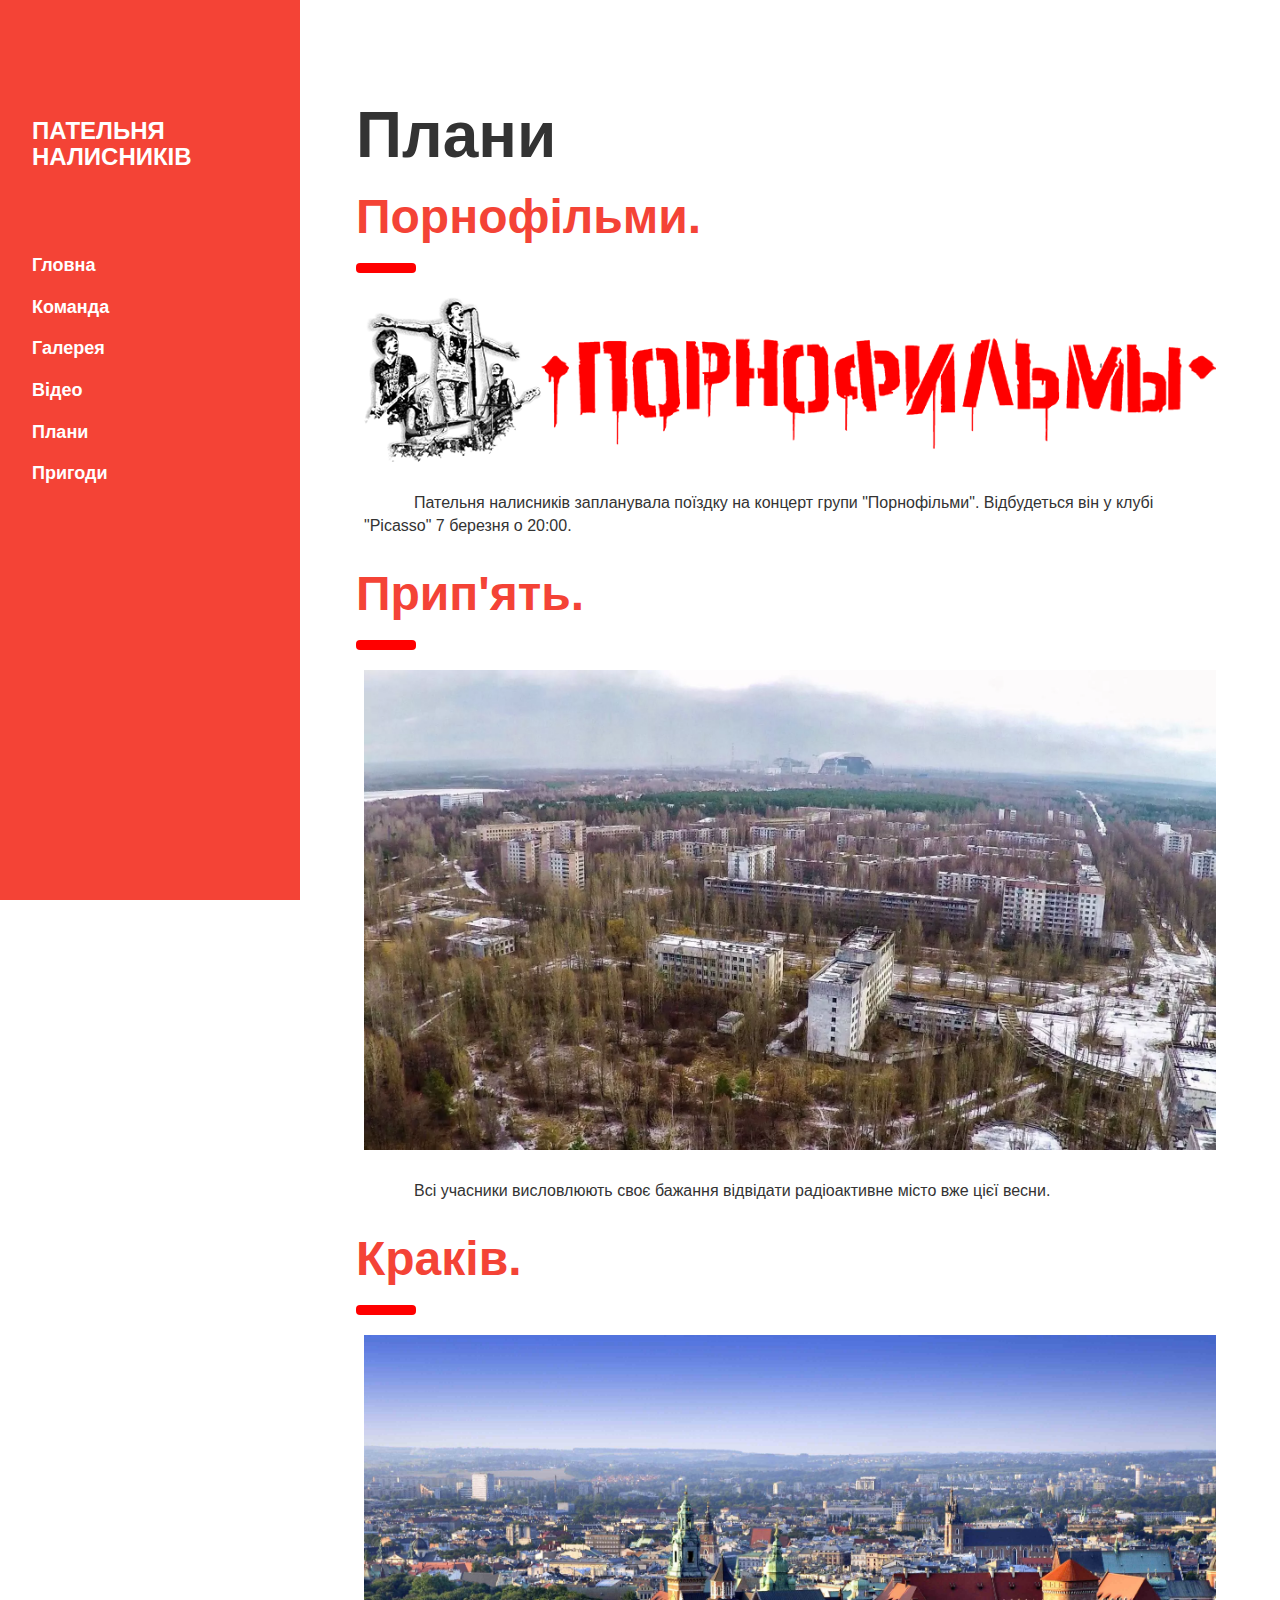
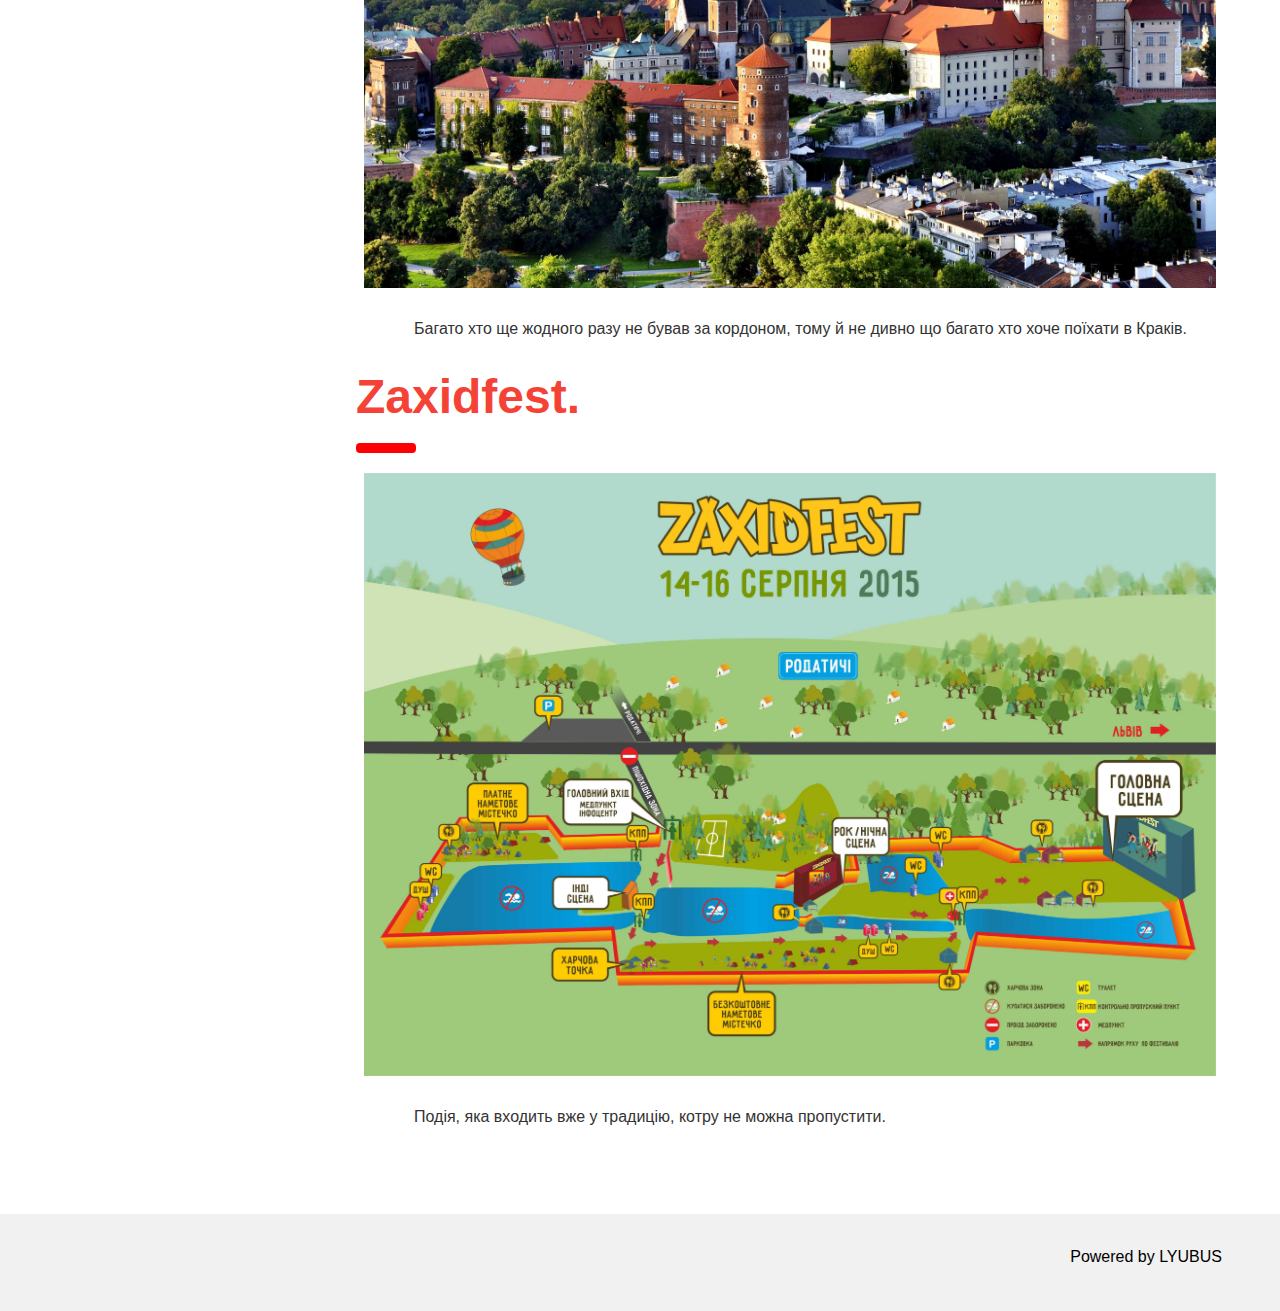
<file: Desktop/ALL/work/The Patelnya Nalusnukiv/pages/plans.html>
<!DOCTYPE html>
<html>
<title>The Patelnya Nalusnukiv</title>
<meta charset="UTF-8">
<meta name="viewport" content="width=device-width, initial-scale=1">
<link rel="stylesheet" href="../css/style.css">
<link rel="stylesheet" href="../css/w3.css">
<link rel="stylesheet" href="../css/bootstrap.css">
<link rel="stylesheet" href="../css/bootstrap.min.css">
<link rel="icon" href="../img/logo.jpg">
<style>
    body,
    h1,
    h2,
    h3,
    h4,
    h5 {
        font-family: "Poppins", sans-serif
    }

    body {
        font-size: 16px;
    }

    .w3-half img {
        margin-bottom: -6px;
        margin-top: 16px;
        opacity: 0.8;
        cursor: pointer
    }

    .w3-half img:hover {
        opacity: 1;
    }
</style>

<body>

    <!-- Sidebar/menu -->
    <nav class="w3-sidebar w3-red w3-collapse w3-top w3-large w3-padding" style="z-index:3;width:300px;font-weight:bold;" id="mySidebar"><br>
        <a href="javascript:void(0)" onclick="w3_close()" class="w3-button w3-hide-large w3-display-topleft" style="width:100%;font-size:22px">ЗАКРИТИ</a>
        <div class="w3-container">
            <h3 class="w3-padding-64"><b>ПАТЕЛЬНЯ<br>НАЛИСНИКІВ</b></h3>
        </div>
        <div class="w3-bar-block">
            <a href="../index.html" onclick="w3_close()" class="w3-bar-item w3-button w3-hover-white">Гловна</a>
            <a href="../pages/team.html" onclick="w3_close()" class="w3-bar-item w3-button w3-hover-white">Команда</a>
            <a href="../pages/gallery.html" onclick="w3_close()" class="w3-bar-item w3-button w3-hover-white">Галерея</a>
            <a href="../pages/video.html" onclick="w3_close()" class="w3-bar-item w3-button w3-hover-white">Відео</a>
            <a href="../pages/plans.html" onclick="w3_close()" class="w3-bar-item w3-button w3-hover-white">Плани</a>
            <a href="../pages/adventure.html" onclick="w3_close()" class="w3-bar-item w3-button w3-hover-white">Пригоди</a>
        </div>
    </nav>

    <!-- Top menu on small screens -->
    <header class="w3-container w3-top w3-hide-large w3-red w3-xlarge w3-padding">
        <a href="javascript:void(0)" class="w3-button w3-red w3-margin-right" onclick="w3_open()">☰</a>
        <span>ПАТЕЛЬНЯ НАЛИСНИКІВ</span>
    </header>

    <!-- Overlay effect when opening sidebar on small screens -->
    <div class="w3-overlay w3-hide-large" onclick="w3_close()" style="cursor:pointer" title="close side menu" id="myOverlay"></div>

   
   
    <div class="w3-main" style="margin-left:340px;margin-right:40px">
        <div class="w3-container" style="margin-top:80px">
            <h1 class="w3-jumbo"><b>Плани</b></h1>
            <h1 class="w3-xxxlarge w3-text-red"><b>Порнофільми.</b></h1>
            <hr style="width:50px;border:5px solid red" class="w3-round">
            <div class="w3-row-padding">
                <img class="img-responsive" width="100%" src="../img/plans/rnflm.png" alt="" style="opacity: 1;box-shadow: none; margin-bottom: 30px">
                <p>Пательня налисників запланувала поїздку на концерт групи "Порнофільми". Відбудеться він у клубі "Picasso" 7 березня о 20:00.</p>
            </div>
            
            <h1 class="w3-xxxlarge w3-text-red"><b>Прип'ять.</b></h1>
            <hr style="width:50px;border:5px solid red" class="w3-round">
            <div class="w3-row-padding">
                <img class="img-responsive" width="100%" src="../img/plans/prup.jpg" alt="" style="opacity: 1;box-shadow: none; margin-bottom: 30px">
                <p>Всі учасники висловлюють своє бажання відвідати радіоактивне місто вже цієї весни.</p>
            </div>
            
            <h1 class="w3-xxxlarge w3-text-red"><b>Краків.</b></h1>
            <hr style="width:50px;border:5px solid red" class="w3-round">
            <div class="w3-row-padding">
                <img class="img-responsive" width="100%" src="../img/plans/krk.jpg" alt="" style="opacity: 1;box-shadow: none; margin-bottom: 30px">
                <p>Багато хто ще жодного разу не бував за кордоном, тому й не дивно що багато хто хоче поїхати в Краків.</p>
            </div>
            
            <h1 class="w3-xxxlarge w3-text-red"><b>Zaxidfest.</b></h1>
            <hr style="width:50px;border:5px solid red" class="w3-round">
            <div class="w3-row-padding">
                <img class="img-responsive" width="100%" src="../img/plans/images.jpg" alt="" style="opacity: 1; box-shadow: none; margin-bottom: 30px">
                <p>Подія, яка входить вже у традицію, котру не можна пропустити.</p>
            </div>
        </div>
    </div>




    <div class="w3-light-grey w3-container w3-padding-32" style="margin-top:75px;padding-right:58px">
        <p class="w3-right">Powered by LYUBUS</p>
    </div>

    <script src="../js/main.js"></script>
    <script src="../js/bootstrap.js"></script>
    <script src="../js/bootstrap.min.js"></script>
</body>
</html>
</file>
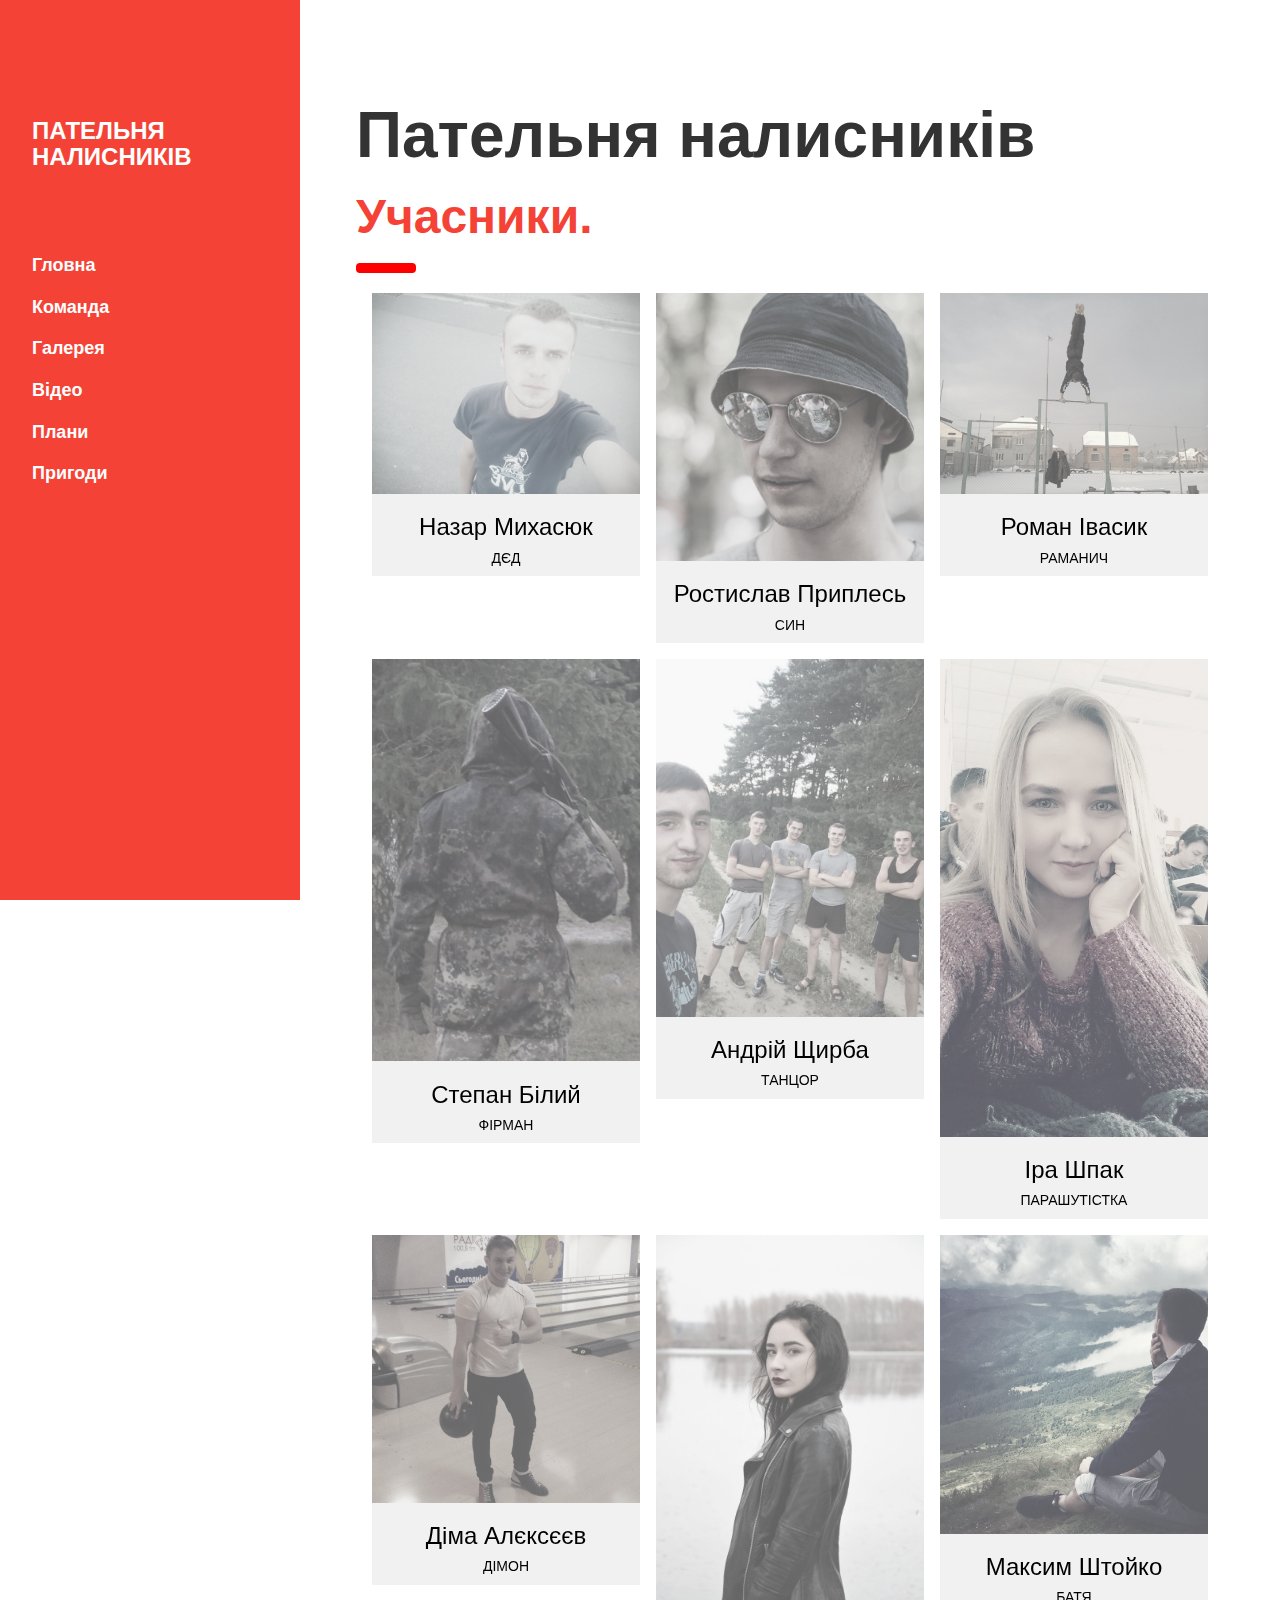
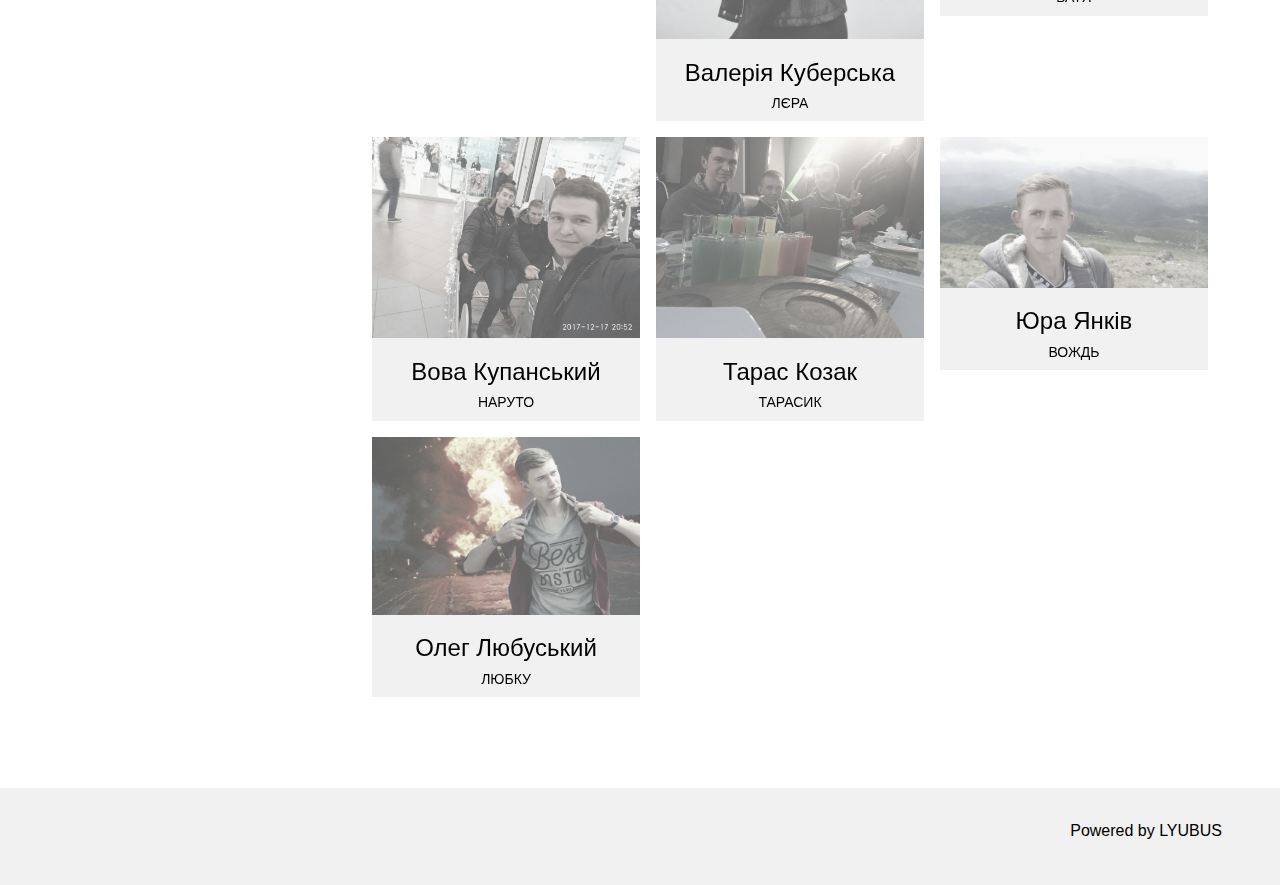
<file: Desktop/ALL/work/The Patelnya Nalusnukiv/pages/team.html>
<!DOCTYPE html>
<html>
<title>The Patelnya Nalusnukiv</title>
<meta charset="UTF-8">
<meta name="viewport" content="width=device-width, initial-scale=1">
<link rel="stylesheet" href="../css/style.css">
<link rel="stylesheet" href="../css/w3.css">
<link rel="stylesheet" href="../css/bootstrap.css">
<link rel="stylesheet" href="../css/bootstrap.min.css">
<link rel="icon" href="../img/logo.jpg">
<style>
    body,
    h1,
    h2,
    h3,
    h4,
    h5 {
        font-family: "Poppins", sans-serif
    }

    body {
        font-size: 16px;
    }

    .w3-half img {
        margin-bottom: -6px;
        margin-top: 16px;
        opacity: 0.8;
        cursor: pointer
    }

    .w3-half img:hover {
        opacity: 1;
    }
</style>

<body>

    <!-- Sidebar/menu -->
    <nav class="w3-sidebar w3-red w3-collapse w3-top w3-large w3-padding" style="z-index:3;width:300px;font-weight:bold;" id="mySidebar"><br>
        <a href="javascript:void(0)" onclick="w3_close()" class="w3-button w3-hide-large w3-display-topleft" style="width:100%;font-size:22px">ЗАКРИТИ</a>
        <div class="w3-container">
            <h3 class="w3-padding-64"><b>ПАТЕЛЬНЯ<br>НАЛИСНИКІВ</b></h3>
        </div>
        <div class="w3-bar-block">
            <a href="../index.html" onclick="w3_close()" class="w3-bar-item w3-button w3-hover-white">Гловна</a>
            <a href="../pages/team.html" onclick="w3_close()" class="w3-bar-item w3-button w3-hover-white">Команда</a>
            <a href="../pages/gallery.html" onclick="w3_close()" class="w3-bar-item w3-button w3-hover-white">Галерея</a>
            <a href="../pages/video.html" onclick="w3_close()" class="w3-bar-item w3-button w3-hover-white">Відео</a>
            <a href="../pages/plans.html" onclick="w3_close()" class="w3-bar-item w3-button w3-hover-white">Плани</a>
            <a href="../pages/adventure.html" onclick="w3_close()" class="w3-bar-item w3-button w3-hover-white">Пригоди</a>
        </div>
    </nav>

    <!-- Top menu on small screens -->
    <header class="w3-container w3-top w3-hide-large w3-red w3-xlarge w3-padding">
        <a href="javascript:void(0)" class="w3-button w3-red w3-margin-right" onclick="w3_open()">☰</a>
        <span>ПАТЕЛЬНЯ НАЛИСНИКІВ</span>
    </header>

    <!-- Overlay effect when opening sidebar on small screens -->
    <div class="w3-overlay w3-hide-large" onclick="w3_close()" style="cursor:pointer" title="close side menu" id="myOverlay"></div>



    <div class="w3-main" style="margin-left:340px;margin-right:40px">
        <div class="w3-container" style="margin-top:80px">
            <h1 class="w3-jumbo"><b>Пательня налисників</b></h1>
            <h1 class="w3-xxxlarge w3-text-red"><b>Учасники.</b></h1>
            <hr style="width:50px;border:5px solid red" class="w3-round">

            <div class="w3-row-padding w3-grayscale">
                <div class="w3-col m4 w3-margin-bottom">
                    <div class="w3-light-grey">
                        <img src="../img/ava/ava_ded.jpg" alt="" style="width:100%">
                        <div class="w3-container">
                            <h3>Назар Михасюк</h3>
                            <h5>ДЄД</h5>
                        </div>
                    </div>
                </div>
                <div class="w3-col m4 w3-margin-bottom">
                    <div class="w3-light-grey">
                        <img src="../img/ava/ava_son.jpg" alt="" style="width:100%">
                        <div class="w3-container">
                            <h3>Ростислав Приплесь</h3>
                            <h5>СИН</h5>
                        </div>
                    </div>
                </div>
                <div class="w3-col m4 w3-margin-bottom">
                    <div class="w3-light-grey">
                        <img src="../img/ava/ava_roma.jpg" alt="" style="width:100%">
                        <div class="w3-container">
                            <h3>Роман Івасик</h3>
                            <h5>РАМАНИЧ</h5>
                        </div>
                    </div>
                </div>
            </div>

            <div class="w3-row-padding w3-grayscale">
                <div class="w3-col m4 w3-margin-bottom">
                    <div class="w3-light-grey">
                        <img src="../img/ava/ava_step.jpg" alt="" style="width:100%">
                        <div class="w3-container">
                            <h3>Степан Білий</h3>
                            <h5>ФІРМАН</h5>
                        </div>
                    </div>
                </div>
                <div class="w3-col m4 w3-margin-bottom">
                    <div class="w3-light-grey">
                        <img src="../img/ava/nostalgy.jpg" alt="" style="width:100%">
                        <div class="w3-container">
                            <h3>Андрій Щирба</h3>
                            <h5>ТАНЦОР</h5>
                        </div>
                    </div>
                </div>
                <div class="w3-col m4 w3-margin-bottom">
                    <div class="w3-light-grey">
                        <img src="../img/ava/ria.jpg" alt="" style="width:100%">
                        <div class="w3-container">
                            <h3>Іра Шпак</h3>
                            <h5>ПАРАШУТІСТКА</h5>
                        </div>
                    </div>
                </div>
            </div>

            <div class="w3-row-padding w3-grayscale">
                <div class="w3-col m4 w3-margin-bottom">
                    <div class="w3-light-grey">
                        <img src="../img/ava/ava_dima.jpg" alt="" style="width:100%">
                        <div class="w3-container">
                            <h3>Діма Алєксєєв</h3>
                            <h5>ДІМОН</h5>
                        </div>
                    </div>
                </div>
                <div class="w3-col m4 w3-margin-bottom">
                    <div class="w3-light-grey">
                        <img src="../img/ava/ava_lera.jpg" alt="" style="width:100%">
                        <div class="w3-container">
                            <h3>Валерія Куберська</h3>
                            <h5>ЛЄРА</h5>
                        </div>
                    </div>
                </div>
                <div class="w3-col m4 w3-margin-bottom">
                    <div class="w3-light-grey">
                        <img src="../img/ava/ava_batya.jpg" alt="" style="width:100%">
                        <div class="w3-container">
                            <h3>Максим Штойко</h3>
                            <h5>БАТЯ</h5>
                        </div>
                    </div>
                </div>
            </div>
            <div class="w3-row-padding w3-grayscale">
                <div class="w3-col m4 w3-margin-bottom">
                    <div class="w3-light-grey">
                        <img src="../img/ava/vova.jpg" alt="" style="width:100%">
                        <div class="w3-container">
                            <h3>Вова Купанський</h3>
                            <h5>НАРУТО</h5>
                        </div>
                    </div>
                </div>
                <div class="w3-col m4 w3-margin-bottom">
                    <div class="w3-light-grey">
                        <img src="../img/ava/taras.jpg" alt="" style="width:100%">
                        <div class="w3-container">
                            <h3>Тарас Козак</h3>
                            <h5>ТАРАСИК</h5>
                        </div>
                    </div>
                </div>
                <div class="w3-col m4 w3-margin-bottom">
                    <div class="w3-light-grey">
                        <img src="../img/ava/yra.jpg" alt="" style="width:100%">
                        <div class="w3-container">
                            <h3>Юра Янків</h3>
                            <h5>ВОЖДЬ</h5>
                        </div>
                    </div>
                </div>
            </div>
            <div class="w3-row-padding w3-grayscale">
                <div class="w3-col m4 w3-margin-bottom">
                    <div class="w3-light-grey">
                        <img src="../img/ava/ava_lyub.jpg" alt="" style="width:100%">
                        <div class="w3-container">
                            <h3>Олег Любуський</h3>
                            <h5>ЛЮБКУ</h5>
                        </div>
                    </div>
                </div>
            </div>
        </div>
    </div>




    <div class="w3-light-grey w3-container w3-padding-32" style="margin-top:75px;padding-right:58px">
        <p class="w3-right">Powered by LYUBUS</p>
    </div>

    <script src="../js/main.js"></script>
    <script src="../js/bootstrap.js"></script>
    <script src="../js/bootstrap.min.js"></script>
</body>
</html>
</file>
<file: Desktop/ALL/work/The Patelnya Nalusnukiv/css/style.css>
p{
    text-indent: 50px;
}

.main-page-img img{
        width: 100%;
        opacity: 0.8;
}

.main-page-img img:hover{
    opacity: 1;
    transition: 3s;
    transition-delay: 0.4s;
    box-shadow: 0 0 20px red;
    border-radius: 50%;
}

.w3-row-padding img{
    opacity: 0.6    ;
}

.w3-row-padding img:hover{
    transition: 1s;
    transition-delay: 0.3s;
    box-shadow: 0 0 30px #110a14;
}

.submen{
    margin-left: 30px;
    font-size: 15px;
}

.dropbtn {
    padding: 16px;
    font-size: 16px;
    border: none;
    cursor: pointer;
    background-color: transparent;
}

.dropdown {
    position: relative;
    display: inline-block;
}

.dropdown-content {
    display: none;
    position: absolute;
    min-width: 160px;
    z-index: 1;
}

.dropdown-content a {
    padding: 12px 16px;
    text-decoration: none;
    display: block;
}

.dropdown-content a:hover {background-color: #f1f1f1}

.dropdown:hover .dropdown-content {
    display: block;
}

.w3-light-grey img:hover{
    opacity: 1;
}

.w3-light-grey{
    text-align: center;
}

.opacity:hover{
    opacity: 1;
}
</file>
